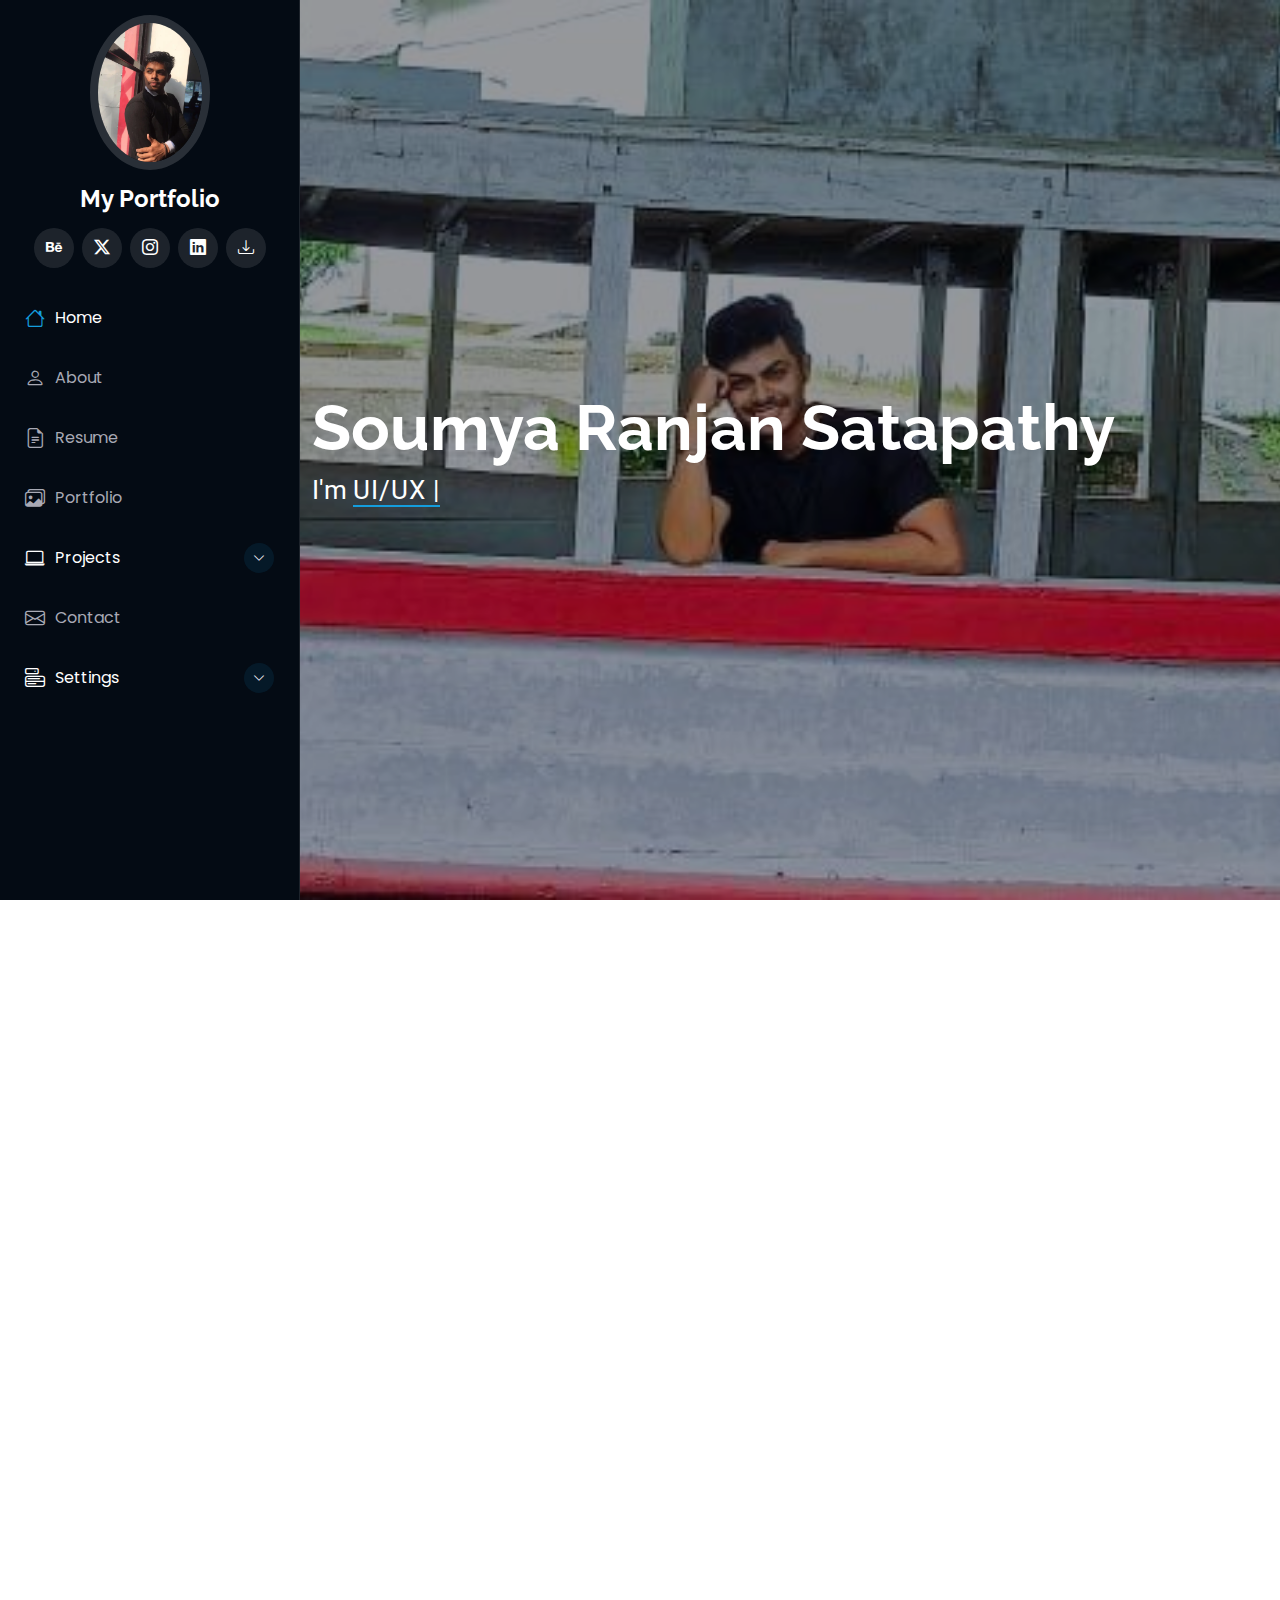
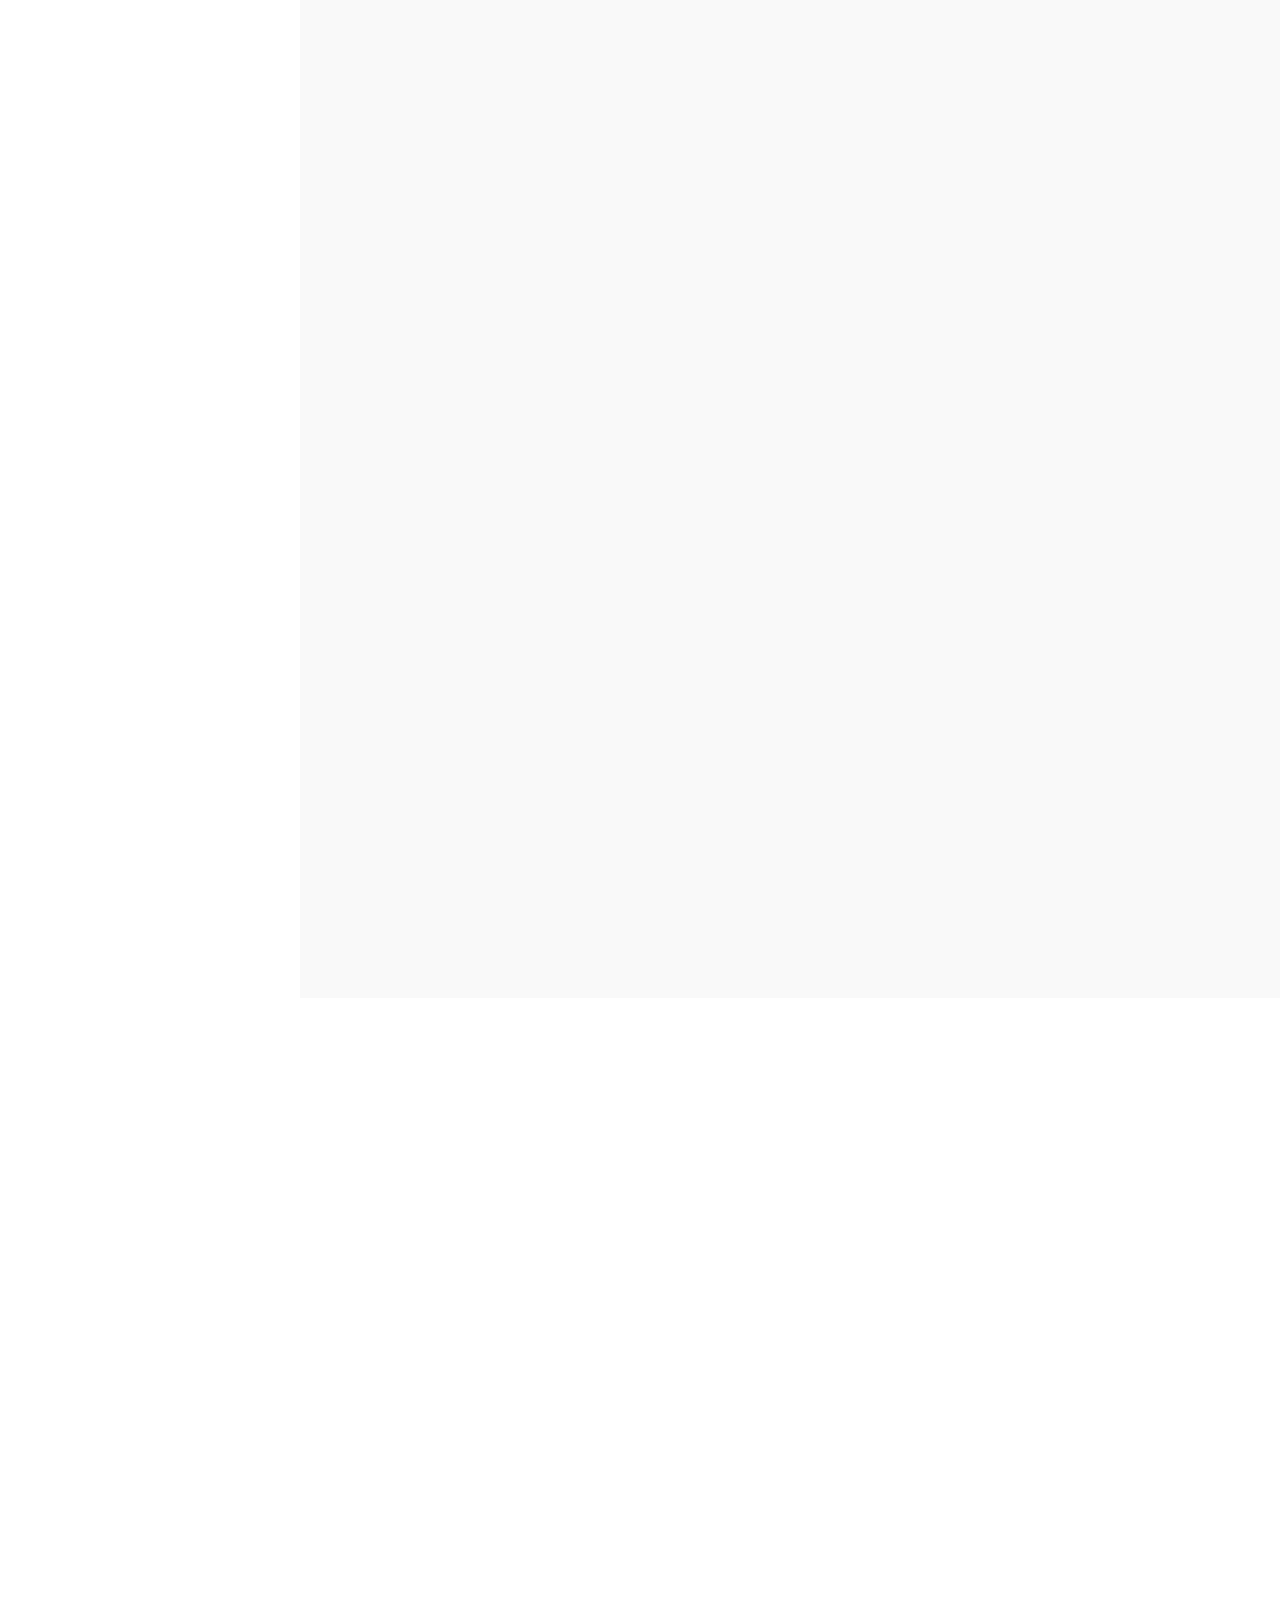
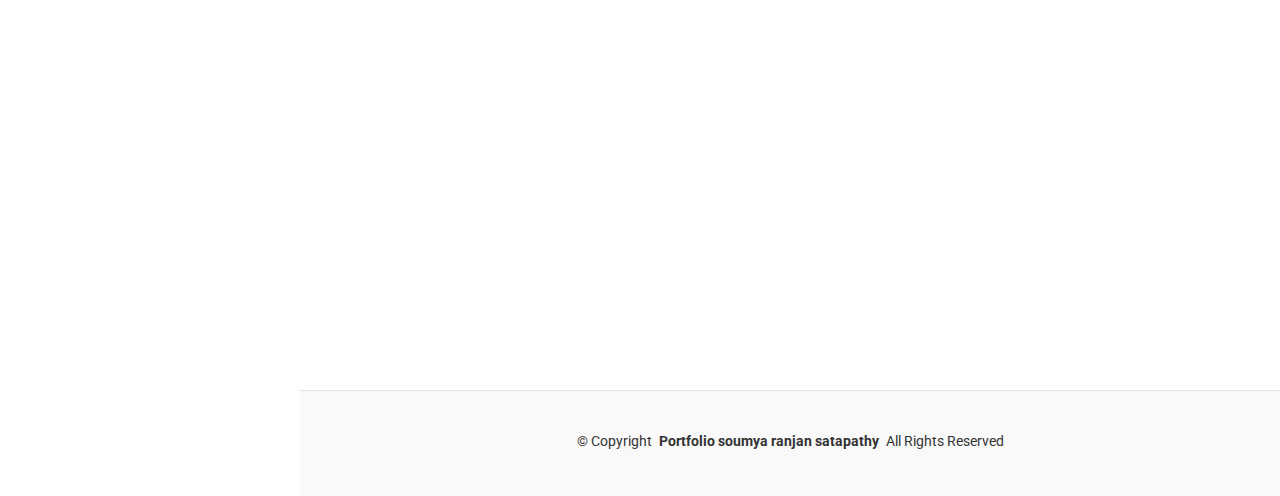
<file: index.html>
<!DOCTYPE html>
<html lang="en">

<head>
  <meta charset="utf-8">
  <meta content="width=device-width, initial-scale=1.0" name="viewport">
  <title>Soumya Ranjan Satapathy Portfolio</title>
  <meta content="" name="description">
  <meta content="" name="keywords">

  <!-- Favicons -->
  <link href="assets/img/my profile sec.jpg" rel="icon">
  <link href="assets/img/my profile sec.jpg" rel="apple-touch-icon">

  <!-- Fonts -->
  <link href="https://fonts.googleapis.com" rel="preconnect">
  <link href="https://fonts.gstatic.com" rel="preconnect" crossorigin>
  <link
    href="https://fonts.googleapis.com/css2?family=Roboto:ital,wght@0,100;0,300;0,400;0,500;0,700;0,900;1,100;1,300;1,400;1,500;1,700;1,900&family=Poppins:ital,wght@0,100;0,200;0,300;0,400;0,500;0,600;0,700;0,800;0,900;1,100;1,200;1,300;1,400;1,500;1,600;1,700;1,800;1,900&family=Raleway:ital,wght@0,100;0,200;0,300;0,400;0,500;0,600;0,700;0,800;0,900;1,100;1,200;1,300;1,400;1,500;1,600;1,700;1,800;1,900&display=swap"
    rel="stylesheet">

  <!-- Vendor CSS Files -->
  <link href="assets/vendor/bootstrap/css/bootstrap.min.css" rel="stylesheet">
  <link href="assets/vendor/bootstrap-icons/bootstrap-icons.css" rel="stylesheet">
  <link href="assets/vendor/aos/aos.css" rel="stylesheet">
  <link href="assets/vendor/glightbox/css/glightbox.min.css" rel="stylesheet">
  <link href="assets/vendor/swiper/swiper-bundle.min.css" rel="stylesheet">

  <!-- Main CSS File -->
  <link href="assets/css/main.css" rel="stylesheet">

  <!-- =======================================================
  * Template Name: iPortfolio
  * Template URL: https://bootstrapmade.com/iportfolio-bootstrap-portfolio-websites-template/
  * Updated: Jun 29 2024 with Bootstrap v5.3.3
  * Author: BootstrapMade.com
  * License: https://bootstrapmade.com/license/
  ======================================================== -->
</head>

<body class="index-page">

  <header id="header" class="header dark-background d-flex flex-column">
    <i class="header-toggle d-xl-none bi bi-list"></i>

    <div class="profile-img">
      <img src="assets/img/my profile sec.jpg" alt="" class="img-fluid rounded-circle">
    </div>

    <a href="index.html" class="logo d-flex align-items-center justify-content-center">
      <!-- Uncomment the line below if you also wish to use an image logo -->
      <!-- <img src="assets/img/logo.png" alt=""> -->
      <h1 class="sitename">My Portfolio</h1>
    </a>

    <div class="social-links text-center">
      <a href="behance.net/SoumyaRanjan2003" class="icon behance"><i class="bi bi-behance"></i></a>
      <a href="" class="icon twitter"><i class="bi bi-twitter-x"></i></a>
      <a href="" class="icon instagram"><i class="bi bi-instagram"></i></a>
      <a href="" class="icon linkedin"><i class="bi bi-linkedin"></i></a>
      <a href="" class="icon download"><i class="bi bi-download"></i></a>
    </div>

    <nav id="navmenu" class="navmenu">
      <ul>
        <li><a href="#hero" class="active"><i class="bi bi-house navicon"></i>Home</a></li>
        <li><a href="#about"><i class="bi bi-person navicon"></i> About</a></li>
        <li><a href="#resume"><i class="bi bi-file-earmark-text navicon"></i> Resume</a></li>
        <li><a href="#portfolio"><i class="bi bi-images navicon"></i> Portfolio</a></li>
        <li class="dropdown">
          <a><i class="bi bi-laptop navicon"></i> <span>Projects</span> <i
              class="bi bi-chevron-down toggle-dropdown"></i></a>
          <ul>
            <li>
              <a href="uiux.html">UI/UX Design</a>
            </li>
            <li>
              <a href="product.html">Product</a>
            </li>
            <li>
              <a href="graphics.html">Graphics</a>
            </li>
          </ul>
        </li>
        <li><a href="#contact"><i class="bi bi-envelope navicon"></i> Contact</a></li>

        <!-- <li><a href="#services"><i class="bi bi-hdd-stack navicon"></i> Services</a></li> -->
        <li class="dropdown">
          <a><i class="bi bi-menu-button navicon"></i> <span>Settings</span> <i
              class="bi bi-chevron-down toggle-dropdown"></i></a>
          <ul>
            <li class="dropdown">
              <a><span>Appearance</span> <i class="bi bi-chevron-down toggle-dropdown"></i></a>
              <ul>
                <li>
                  <input type="radio" id="light-theme-radio" name="theme" value="light">
                  <label for="light-theme-radio">Light Theme</label>
                </li>
                <li>
                  <input type="radio" id="dark-theme-radio" name="theme" value="dark">
                  <label for="dark-theme-radio">Dark Theme</label>
                </li>
              </ul>
            </li>
          </ul>
        </li>
      </ul>
    </nav>

  </header>

  <main class="main">

    <!-- Hero Section -->
    <section id="hero" class="hero section dark-background">

      <img src="assets/img/hero img.jpg" alt="" data-aos="fade-in" class="">

      <div class="container" data-aos="fade-up" data-aos-delay="100">
        <h2>Soumya Ranjan Satapathy</h2>
        <p>I'm <span class="typed"
            data-typed-items="UI/UX Designer,Front-End Developer,Product Designer,Graphic Designer">UI/UX
            Designer</span><span class="typed-cursor typed-cursor--blink" aria-hidden="true"></span><span
            class="typed-cursor typed-cursor--blink" aria-hidden="true"></span></p>
      </div>

    </section><!-- /Hero Section -->

    <!-- About Section -->
    <section id="about" class="about section">

      <!-- Section Title -->
      <div class="container section-title" data-aos="fade-up">
        <h2>About</h2>
        <p>
          Creative UI/UX designer and front-end developer with a passion for crafting intuitive and engaging user
          experiences. I specialize in transforming ideas into visually appealing designs while ensuring functionality
          and accessibility. Committed to continuous learning, I strive to stay ahead of design trends and technology,
          delivering impactful solutions that delight users and clients alike.</p>
      </div><!-- End Section Title -->

      <div class="container" data-aos="fade-up" data-aos-delay="100">

        <div class="row gy-4 justify-content-center">
          <div class="col-lg-4">
            <img src="assets/img/pupun.jpg" class="img-fluid" alt="">
          </div>
          <div class="col-lg-8 content">
            <h2>UI/UX Designer &amp; Front-End Developer.</h2>
            <p class="fst-italic py-3">
              Hi! I'm a passionate UI/UX designer dedicated to crafting innovative and engaging designs. My goal is to
              transform ideas into captivating user experiences that not only look stunning but also function
              seamlessly. Let's create something extraordinary together!
            </p>
            <div class="row">
              <div class="col-lg-6">
                <ul>
                  <li><i class="bi bi-chevron-right"></i> <strong>Birthday:</strong> <span>25th Dec 2003</span></li>
                  <li><i class="bi bi-chevron-right"></i> <strong>linkedin:</strong> <span><a
                        href="https://www.linkedin.com/feed/">click here</a></span></li>
                  <li><i class="bi bi-chevron-right"></i> <strong>Phone:</strong> <span>+91 8144772854</span></li>
                  <li><i class="bi bi-chevron-right"></i> <strong>City:</strong> <span>Cuttack, India</span></li>
                </ul>
              </div>
              <div class="col-lg-6">
                <ul>
                  <li><i class="bi bi-chevron-right"></i> <strong>Age:</strong> <span>20</span></li>
                  <li><i class="bi bi-chevron-right"></i> <strong>Degree:</strong> <span>B.tech in Computer
                      Science</span></li>
                  <li><i class="bi bi-chevron-right"></i> <strong>Email:</strong> <span>sranjan8144@gmail.com</span>
                  </li>
                  <li><i class="bi bi-chevron-right"></i> <strong>Freelance:</strong> <span>Available</span></li>
                </ul>
              </div>
            </div>

          </div>
        </div>

      </div>

    </section><!-- /About Section -->

    

    <!-- Skills Section -->
    <section id="skills" class="skills section light-background">

      <!-- Section Title -->
      <div class="container section-title" data-aos="fade-up">
        <h2>Skills</h2>
        <p>Skills are the foundation of success; they turn vision into reality.</p>
      </div><!-- End Section Title -->

      <div class="container-img" data-aos="fade-up" data-aos-delay="100">
        <div class="skills-img skills-hover1">
          <img src="assets/img/skills/pngwing.com.png" alt="">
        </div>
        <div class="skills-img skills-hover2">
          <img src="assets/img/skills/pngwing.com (1).png" alt="">
        </div>
        <div class="skills-img skills-hover3">
          <img src="assets/img/skills/pngwing.com (2).png" alt="">
        </div>
        <div class="skills-img skills-hover4">
          <img src="assets/img/skills/pngwing.com (5).png" alt="">
        </div>
        <div class="skills-img skills-hover5">
          <img src="assets/img/skills/pngwing.com (6).png" alt="">
        </div>
        <div class="skills-img skills-hover6">
          <img src="assets/img/skills/pngwing.com (8).png" alt="">
        </div>
        <div class="skills-img img-html  skills-hover7">
          <img class="img-html" src="assets/img/skills/pngwing.com (9).png" alt="">
        </div>
        <div class="skills-img img-css  skills-hover8">
          <img class="img-css" src="assets/img/skills/pngwing.com (10).png" alt="">
        </div>
        <div class="skills-img  skills-hover9">
          <img class="img-js" src="assets/img/skills/pngwing.com (11).png" alt="">
        </div>

      </div>

    </section><!-- /Skills Section -->

    <!-- Resume Section -->
    <section id="resume" class="resume section">

      <!-- Section Title -->
      <div class="container section-title" data-aos="fade-up">
        <h2>Resume</h2>
        <!-- <p>Magnam dolores commodi suscipit. Necessitatibus eius consequatur ex aliquid fuga eum quidem. Sit sint consectetur velit. Quisquam quos quisquam cupiditate. Et nemo qui impedit suscipit alias ea. Quia fugiat sit in iste officiis commodi quidem hic quas.</p> -->
      </div><!-- End Section Title -->

      <div class="container">

        <div class="row">

          <div class="col-lg-6" data-aos="fade-up" data-aos-delay="100">
            <h3 class="resume-title">Summary</h3>

            <div class="resume-item pb-0">
              <h4>Soumya Ranjan Satapathy</h4>
              <p><em>Innovative and deadline-driven UI/UX Designer with 2+ years of experience designing and developing
                  user-centered designs for apps and websites from initial concept to final, polished deliverable.</em>
              </p>
              <ul>
                <li>Tangi,Cuttack,India</li>
                <li>(+91) 8144772854</li>
                <li>sranjan8144@gmail.com</li>
              </ul>
            </div><!-- Edn Resume Item -->

            <h3 class="resume-title">Education</h3>
            <div class="resume-item">
              <h4>B.tech Degree in Computer Science &amp; Engineering</h4>
              <h5>2021 - 2025</h5>
              <p><em>DRIEMS University, Tangi, Cuttack</em></p>
              <p>During graduation got the Experience of knowledge, skills and teamwork . </p>
            </div><!-- Edn Resume Item -->

            <div class="resume-item">
              <h4>Diploma in Textile technology &amp; fabric Design</h4>
              <h5>2019 - 2022</h5>
              <p><em>Institute of Textile Technology, Choudwar, Cuttack</em></p>
              <p>This is when the designing journey began with fabrics, colors, customer centric designs,customer
                experience etc.. </p>
            </div>
            <!-- Edn Resume Item -->

          </div>

          <div class="col-lg-6" data-aos="fade-up" data-aos-delay="200">
            <h3 class="resume-title">Professional Experience</h3>
            <div class="resume-item">
              <h4>UI/UX Design Intern</h4>
              <h5>0000 - Present</h5>
              <p><em>Company name, Address, City </em></p>
              <ul>
                <li>Lead in the design, development, and implementation of the graphic, layout, and production
                  communication materials</li>
                <li>Delegate tasks to the 7 members of the design team and provide counsel on all aspects of the
                  project. </li>
                <li>Supervise the assessment of all graphic materials in order to ensure quality and accuracy of the
                  design</li>
                <li>Oversee the efficient use of production project budgets ranging from $2,000 - $25,000</li>
              </ul>
            </div><!-- Edn Resume Item -->

            <div class="resume-item">
              <h4>UX Research Intern</h4>
              <h5>0000 - 0000</h5>
              <p><em>Company name, Address, City</em></p>
              <ul>
                <li>Developed numerous marketing programs (logos, brochures,infographics, presentations, and
                  advertisements).</li>
                <li>Managed up to 5 projects or tasks at a given time while under pressure</li>
                <li>Recommended and consulted with clients on the most appropriate graphic design</li>
                <li>Created 4+ design presentations and proposals a month for clients and account managers</li>
              </ul>
            </div><!-- Edn Resume Item -->

          </div>

        </div>

      </div>

    </section><!-- /Resume Section -->

    <!-- Portfolio Section -->
    <section id="portfolio" class="portfolio section light-background">

      <!-- Section Title -->
      <div class="container section-title" data-aos="fade-up">
        <h2>Portfolio</h2>
        <p>
          "Embracing challenges as opportunities, I blend creativity with analytical thinking to design solutions that
          are both innovative and impactful." .</p>
      </div><!-- End Section Title -->

      <div class="container">

        <div class="isotope-layout" data-default-filter="*" data-layout="masonry" data-sort="original-order">

          <ul class="portfolio-filters isotope-filters" data-aos="fade-up" data-aos-delay="100">
            <li data-filter="*" class="filter-active">All</li>
            <li data-filter=".filter-app">UI/UX</li>
            <li data-filter=".filter-product">Product</li>
            <li data-filter=".filter-branding">Graphics</li>
            <!-- <li data-filter=".filter-books">Books</li> -->
          </ul><!-- End Portfolio Filters -->

          <div class="row gy-4 isotope-container" data-aos="fade-up" data-aos-delay="200">

            <div class="col-lg-4 col-md-6 portfolio-item isotope-item filter-app">
              <div class="portfolio-content h-100">
                <img src="assets/img/portfolio/app-1.jpg" class="img-fluid" alt="">
                <div class="portfolio-info">
                  <h4>App 1</h4>
                  <p>Lorem ipsum, dolor sit amet consectetur</p>
                  <a href="assets/img/portfolio/app-1.jpg" title="App 1" data-gallery="portfolio-gallery-app"
                    class="glightbox preview-link"><i class="bi bi-zoom-in"></i></a>
                  <a href="uiux.html" title="More Details" class="details-link"><i class="bi bi-link-45deg"></i></a>
                </div>
              </div>
            </div><!-- End Portfolio Item -->

            <div class="col-lg-4 col-md-6 portfolio-item isotope-item filter-product">
              <div class="portfolio-content h-100">
                <img src="assets/img/portfolio/product-1.jpg" class="img-fluid" alt="">
                <div class="portfolio-info">
                  <h4>Product 1</h4>
                  <p>Lorem ipsum, dolor sit amet consectetur</p>
                  <a href="assets/img/portfolio/product-1.jpg" title="Product 1"
                    data-gallery="portfolio-gallery-product" class="glightbox preview-link"><i
                      class="bi bi-zoom-in"></i></a>
                  <a href="uiux.html" title="More Details" class="details-link"><i class="bi bi-link-45deg"></i></a>
                </div>
              </div>
            </div><!-- End Portfolio Item -->

            <div class="col-lg-4 col-md-6 portfolio-item isotope-item filter-branding">
              <div class="portfolio-content h-100">
                <img src="assets/img/portfolio/branding-1.jpg" class="img-fluid" alt="">
                <div class="portfolio-info">
                  <h4>Branding 1</h4>
                  <p>Lorem ipsum, dolor sit amet consectetur</p>
                  <a href="assets/img/portfolio/branding-1.jpg" title="Branding 1"
                    data-gallery="portfolio-gallery-branding" class="glightbox preview-link"><i
                      class="bi bi-zoom-in"></i></a>
                  <a href="uiux.html" title="More Details" class="details-link"><i class="bi bi-link-45deg"></i></a>
                </div>
              </div>
            </div><!-- End Portfolio Item -->

            <div class="col-lg-4 col-md-6 portfolio-item isotope-item filter-books">
              <div class="portfolio-content h-100">
                <img src="assets/img/portfolio/books-1.jpg" class="img-fluid" alt="">
                <div class="portfolio-info">
                  <h4>App 2</h4>
                  <p>Lorem ipsum, dolor sit amet consectetur</p>
                  <a href="assets/img/portfolio/books-1.jpg" title="App 2" data-gallery="portfolio-gallery-book"
                    class="glightbox preview-link"><i class="bi bi-zoom-in"></i></a>
                  <a href="product.html" title="More Details" class="details-link"><i class="bi bi-link-45deg"></i></a>
                </div>
              </div>
            </div><!-- End Portfolio Item -->

            <div class="col-lg-4 col-md-6 portfolio-item isotope-item filter-app">
              <div class="portfolio-content h-100">
                <img src="assets/img/portfolio/app-2.jpg" class="img-fluid" alt="">
                <div class="portfolio-info">
                  <h4>Product 2</h4>
                  <p>Lorem ipsum, dolor sit amet consectetur</p>
                  <a href="assets/img/portfolio/app-2.jpg" title="Product 2" data-gallery="portfolio-gallery-app"
                    class="glightbox preview-link"><i class="bi bi-zoom-in"></i></a>
                  <a href="product.html" title="More Details" class="details-link"><i class="bi bi-link-45deg"></i></a>
                </div>
              </div>
            </div><!-- End Portfolio Item -->

            <div class="col-lg-4 col-md-6 portfolio-item isotope-item filter-product">
              <div class="portfolio-content h-100">
                <img src="assets/img/portfolio/product-2.jpg" class="img-fluid" alt="">
                <div class="portfolio-info">
                  <h4>Branding 2</h4>
                  <p>Lorem ipsum, dolor sit amet consectetur</p>
                  <a href="assets/img/portfolio/product-2.jpg" title="Branding 2"
                    data-gallery="portfolio-gallery-product" class="glightbox preview-link"><i
                      class="bi bi-zoom-in"></i></a>
                  <a href="product.html" title="More Details" class="details-link"><i class="bi bi-link-45deg"></i></a>
                </div>
              </div>
            </div><!-- End Portfolio Item -->

            <div class="col-lg-4 col-md-6 portfolio-item isotope-item filter-branding">
              <div class="portfolio-content h-100">
                <img src="assets/img/portfolio/branding-2.jpg" class="img-fluid" alt="">
                <div class="portfolio-info">
                  <h4>App 3</h4>
                  <p>Lorem ipsum, dolor sit amet consectetur</p>
                  <a href="assets/img/portfolio/branding-2.jpg" title="App 3" data-gallery="portfolio-gallery-branding"
                    class="glightbox preview-link"><i class="bi bi-zoom-in"></i></a>
                  <a href="graphics.html" title="More Details" class="details-link"><i class="bi bi-link-45deg"></i></a>
                </div>
              </div>
            </div><!-- End Portfolio Item -->

            <div class="col-lg-4 col-md-6 portfolio-item isotope-item filter-books">
              <div class="portfolio-content h-100">
                <img src="assets/img/portfolio/books-2.jpg" class="img-fluid" alt="">
                <div class="portfolio-info">
                  <h4>Product 3</h4>
                  <p>Lorem ipsum, dolor sit amet consectetur</p>
                  <a href="assets/img/portfolio/books-2.jpg" title="Product 3" data-gallery="portfolio-gallery-book"
                    class="glightbox preview-link"><i class="bi bi-zoom-in"></i></a>
                  <a href="graphics.html" title="More Details" class="details-link"><i class="bi bi-link-45deg"></i></a>
                </div>
              </div>
            </div><!-- End Portfolio Item -->

            <div class="col-lg-4 col-md-6 portfolio-item isotope-item filter-app">
              <div class="portfolio-content h-100">
                <img src="assets/img/portfolio/app-3.jpg" class="img-fluid" alt="">
                <div class="portfolio-info">
                  <h4>Branding 3</h4>
                  <p>Lorem ipsum, dolor sit amet consectetur</p>
                  <a href="assets/img/portfolio/app-3.jpg" title="App 3" data-gallery="portfolio-gallery-app"
                    class="glightbox preview-link"><i class="bi bi-zoom-in"></i></a>
                  <a href="graphics.html" title="More Details" class="details-link"><i class="bi bi-link-45deg"></i></a>
                </div>
              </div>
            </div><!-- End Portfolio Item -->

          </div><!-- End Portfolio Container -->

        </div>

      </div>

    </section><!-- /Portfolio Section -->

    

    <!-- Contact Section -->
    <section id="contact" class="contact section">

      <!-- Section Title -->
      <div class="container section-title" data-aos="fade-up">
        <h2>Contact</h2>
        <p>Necessary Contact Information </p>
      </div><!-- End Section Title -->

      <div class="container" data-aos="fade-up" data-aos-delay="100">

        <div class="row gy-4">

          <div class="col-lg-5">

            <div class="info-wrap">
              <div class="info-item d-flex" data-aos="fade-up" data-aos-delay="200">
                <i class="bi bi-geo-alt flex-shrink-0"></i>
                <div>
                  <h3>Address</h3>
                  <p>Tangi,Cuttack City, Odisha 754022</p>
                </div>
              </div><!-- End Info Item -->

              <div class="info-item d-flex" data-aos="fade-up" data-aos-delay="300">
                <i class="bi bi-telephone flex-shrink-0"></i>
                <div>
                  <h3>Call Me</h3>
                  <p>+91 8144772854</p>
                </div>
              </div><!-- End Info Item -->

              <div class="info-item d-flex" data-aos="fade-up" data-aos-delay="400">
                <i class="bi bi-envelope flex-shrink-0"></i>
                <div>
                  <h3>Email Me</h3>
                  <p>sranjan8144@gmail.com</p>
                </div>
              </div><!-- End Info Item -->

              <iframe
                src="https://www.google.com/maps/embed?pb=!1m18!1m12!1m3!1d1867.7864987258858!2d85.99572200881474!3d20.56464487044377!2m3!1f0!2f0!3f0!3m2!1i1024!2i768!4f13.1!3m3!1m2!1s0x3a196d04cb64c051%3A0xe2f724b4cad0ad72!2sMadan%20Mohan%20sahi!5e0!3m2!1sen!2sin!4v1724734552781!5m2!1sen!2sin"
                width="380" height="380" style="border:0;" allowfullscreen="" loading="lazy"
                referrerpolicy="no-referrer-when-downgrade"></iframe>
            </div>
          </div>

          <div class="col-lg-7">
            <form action="https://api.web3forms.com/submit" method="post" class="php-email-form" data-aos="fade-up"
              data-aos-delay="200">
              <input type="hidden" name="access_key" value="81514b6c-66e4-4ba2-bba8-6b50bf554bf6">
              <div class="row gy-4">
                <div class="col-md-6">
                  <label for="name-field" class="pb-2">Your Name</label>
                  <input type="text" name="name" id="name-field" class="form-control" required=""
                    placeholder="Enter your name">
                </div>
                <div class="col-md-6">
                  <label for="email-field" class="pb-2">Your Email</label>
                  <input type="email" class="form-control" name="email" id="email-field" required=""
                    placeholder="Enter your email">
                </div>
                <div class="col-md-12">
                  <label for="subject-field" class="pb-2">Subject</label>
                  <input type="text" class="form-control" name="subject" id="subject-field" required=""
                    placeholder="Enter the subject">
                </div>
                <div class="col-md-12">
                  <label for="message-field" class="pb-2">Message</label>
                  <textarea class="form-control" name="message" rows="5" id="message-field" required=""></textarea>
                </div>
                <div class="captcha-container">
                  <div class="h-captcha" data-captcha="true"></div>
                </div>
                <div class="col-md-12 text-center">
                  <button type="submit">Send Message</button>
                </div>
              </div>
            </form>

          </div><!-- End Contact Form -->

        </div>

      </div>

    </section><!-- /Contact Section -->

  </main>

  <footer id="footer" class="footer position-relative light-background">

    <div class="container">
      <div class="copyright text-center ">
        <p>© <span>Copyright</span> <strong class="px-1 sitename">Portfolio soumya ranjan satapathy</strong> <span>All
            Rights Reserved</span></p>
      </div>
      <div class="credits">
      </div>
    </div>

  </footer>

  <!-- Scroll Top -->
  <a href="#" id="scroll-top" class="scroll-top d-flex align-items-center justify-content-center"><i
      class="bi bi-arrow-up-short"></i></a>

  <!-- Preloader -->
  <div id="preloader"></div>

  <!-- Vendor JS Files -->
  <script src="assets/vendor/bootstrap/js/bootstrap.bundle.min.js"></script>
  <script src="assets/vendor/php-email-form/validate.js"></script>
  <script src="assets/vendor/aos/aos.js"></script>
  <script src="assets/vendor/typed.js/typed.umd.js"></script>
  <script src="assets/vendor/purecounter/purecounter_vanilla.js"></script>
  <script src="assets/vendor/waypoints/noframework.waypoints.js"></script>
  <script src="assets/vendor/glightbox/js/glightbox.min.js"></script>
  <script src="assets/vendor/imagesloaded/imagesloaded.pkgd.min.js"></script>
  <script src="assets/vendor/isotope-layout/isotope.pkgd.min.js"></script>
  <script src="assets/vendor/swiper/swiper-bundle.min.js"></script>

  <!-- Main JS File -->
  <script src="assets/js/main.js"></script>

  <script src="https://web3forms.com/client/script.js" async defer></script>

  <script src="https://cdn.botpress.cloud/webchat/v2.1/inject.js"></script>
  <script src="https://mediafiles.botpress.cloud/86c7ec9f-2c30-42d2-aede-dafb3473caf6/webchat/v2.1/config.js"></script>


</body>

</html>
</file>
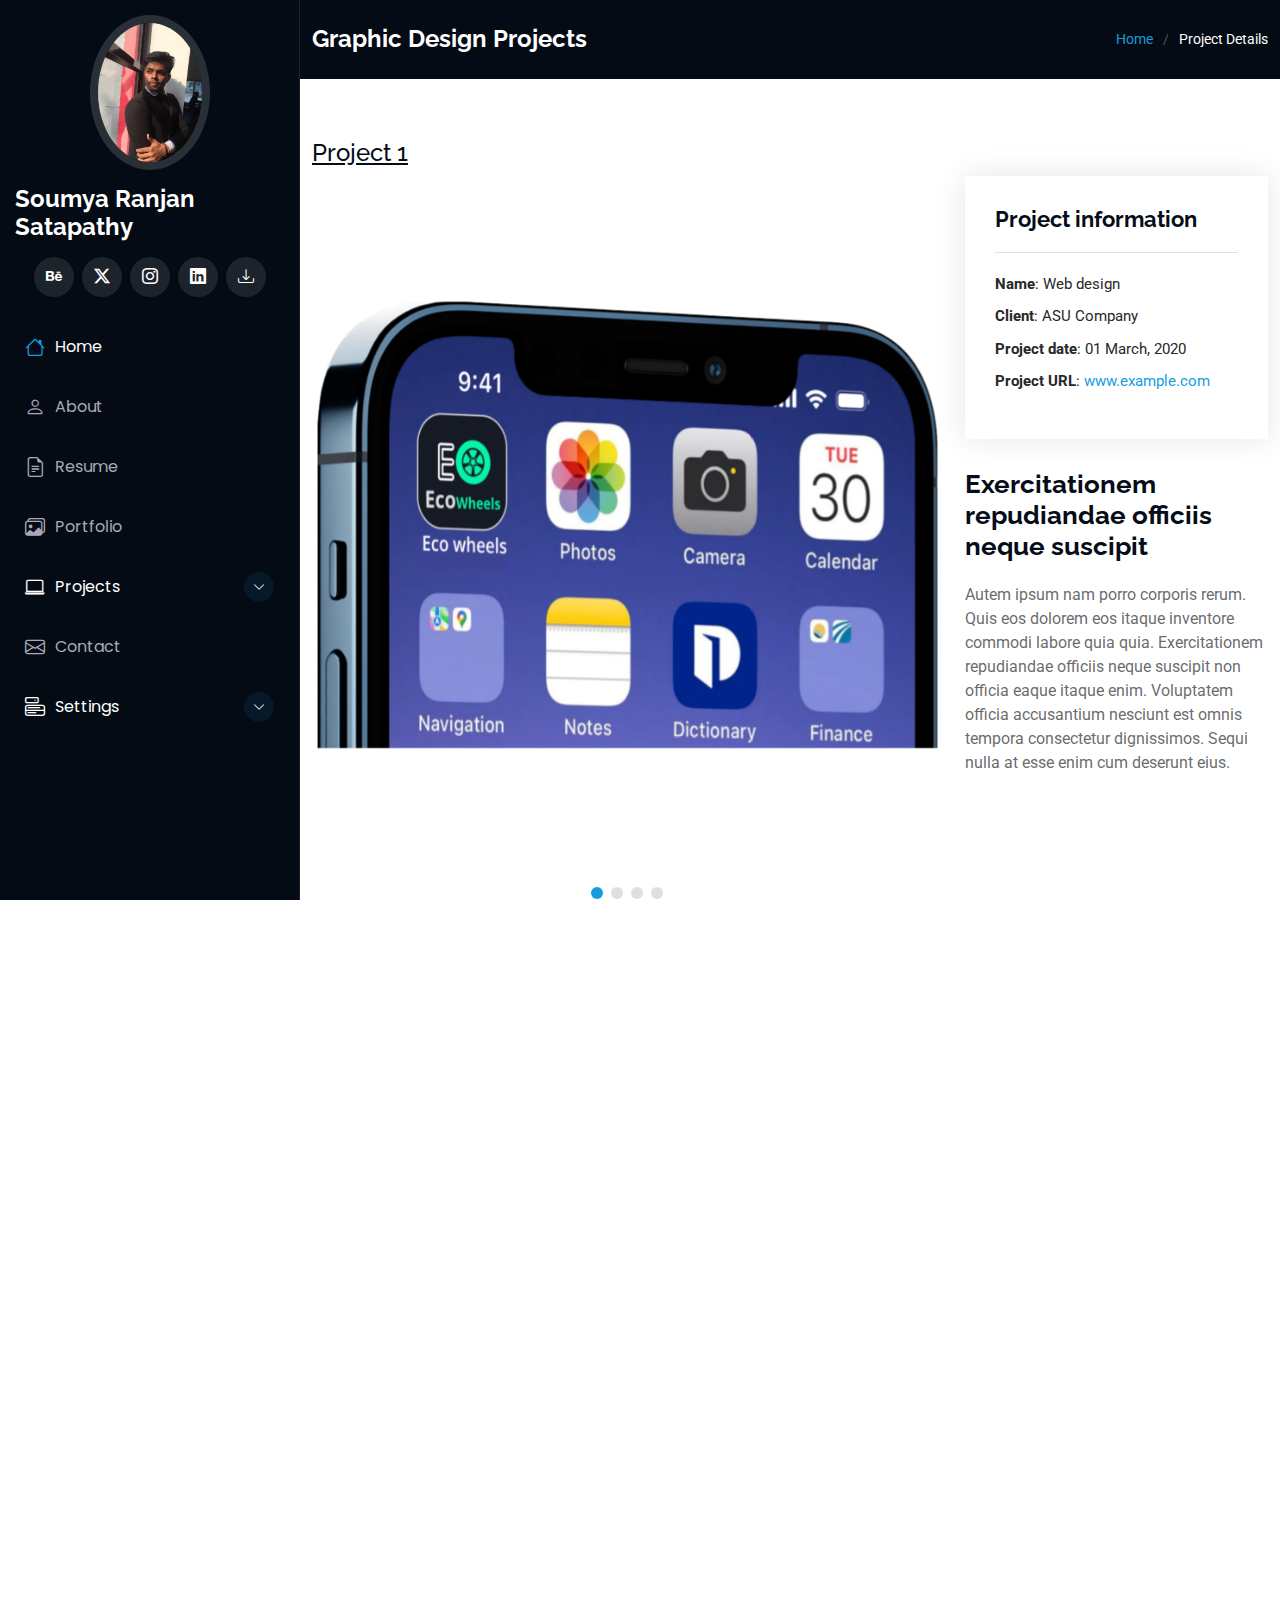
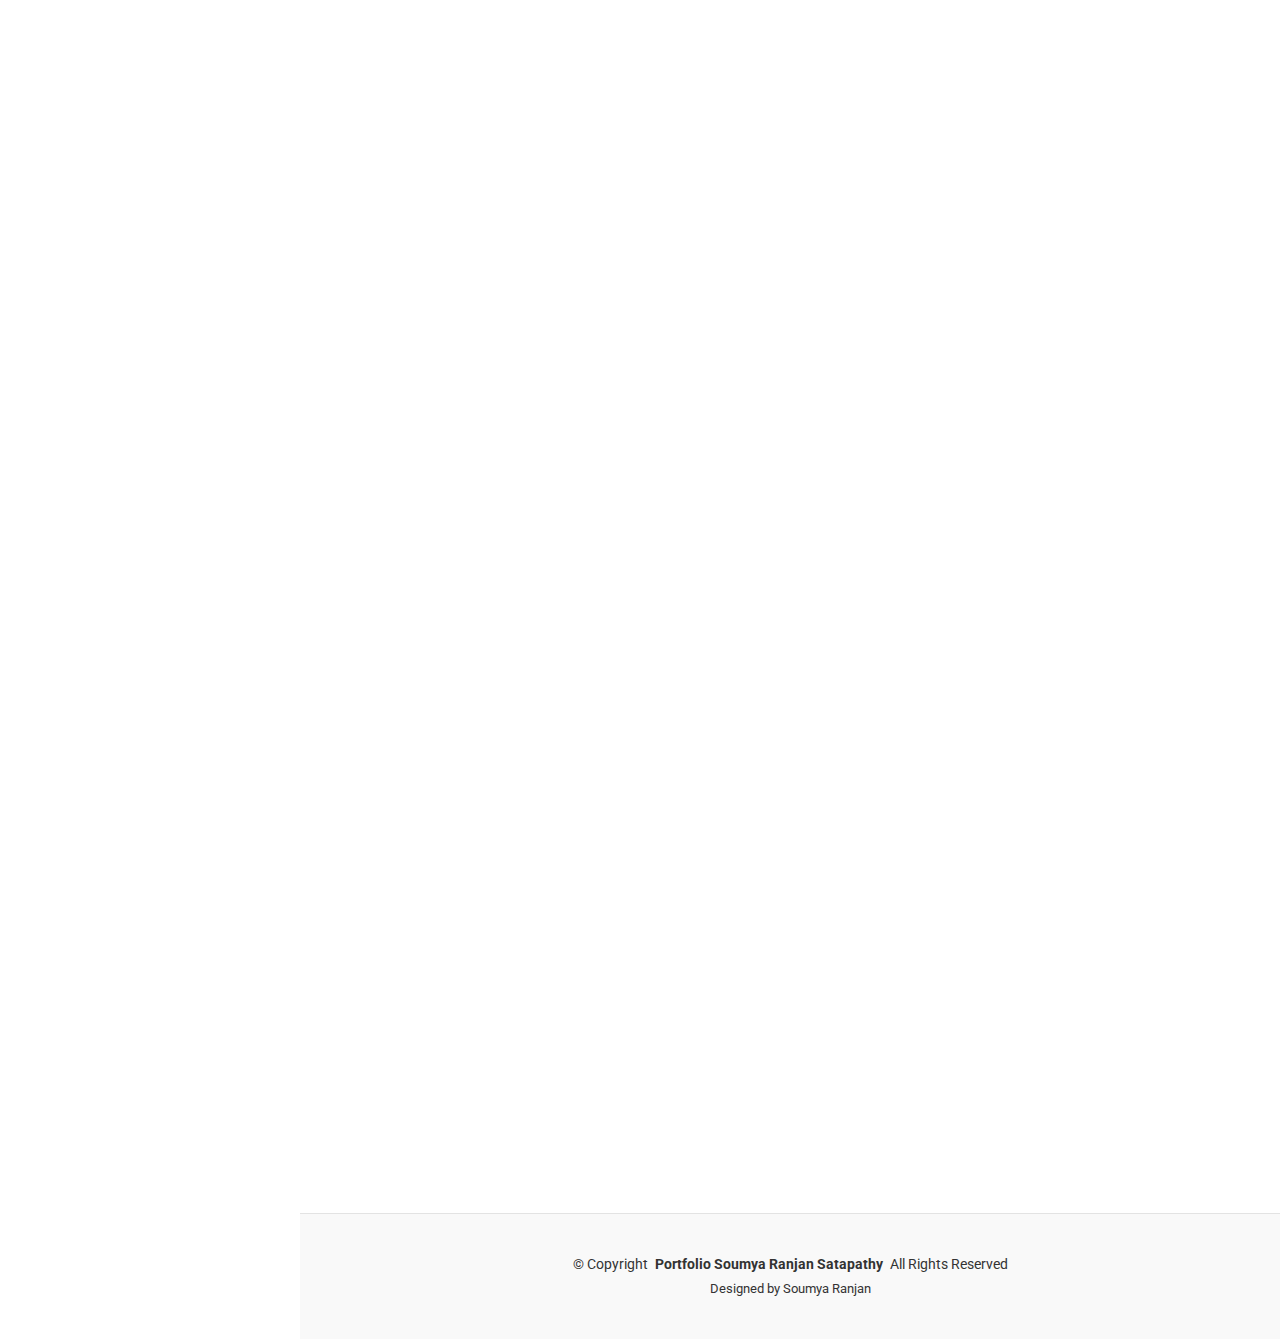
<file: graphics.html>
<!DOCTYPE html>
<html lang="en">

<head>
  <meta charset="utf-8">
  <meta content="width=device-width, initial-scale=1.0" name="viewport">
  <title>Portfolio Details - Soumya Ranjan Satapathy</title>
  <meta content="" name="description">
  <meta content="" name="keywords">

  <!-- Favicons -->
  <link href="assets/img/favicon.png" rel="icon">
  <link href="assets/img/apple-touch-icon.png" rel="apple-touch-icon">

  <!-- Fonts -->
  <link href="https://fonts.googleapis.com" rel="preconnect">
  <link href="https://fonts.gstatic.com" rel="preconnect" crossorigin>
  <link
    href="https://fonts.googleapis.com/css2?family=Roboto:ital,wght@0,100;0,300;0,400;0,500;0,700;0,900;1,100;1,300;1,400;1,500;1,700;1,900&family=Poppins:ital,wght@0,100;0,200;0,300;0,400;0,500;0,600;0,700;0,800;0,900;1,100;1,200;1,300;1,400;1,500;1,600;1,700;1,800;1,900&family=Raleway:ital,wght@0,100;0,200;0,300;0,400;0,500;0,600;0,700;0,800;0,900;1,100;1,200;1,300;1,400;1,500;1,600;1,700;1,800;1,900&display=swap"
    rel="stylesheet">

  <!-- Vendor CSS Files -->
  <link href="assets/vendor/bootstrap/css/bootstrap.min.css" rel="stylesheet">
  <link href="assets/vendor/bootstrap-icons/bootstrap-icons.css" rel="stylesheet">
  <link href="assets/vendor/aos/aos.css" rel="stylesheet">
  <link href="assets/vendor/glightbox/css/glightbox.min.css" rel="stylesheet">
  <link href="assets/vendor/swiper/swiper-bundle.min.css" rel="stylesheet">

  <!-- Main CSS File -->
  <link href="assets/css/main.css" rel="stylesheet">

  <!-- =======================================================
  * Template Name: iPortfolio
  * Template URL: https://bootstrapmade.com/iportfolio-bootstrap-portfolio-websites-template/
  * Updated: Jun 29 2024 with Bootstrap v5.3.3
  * Author: BootstrapMade.com
  * License: https://bootstrapmade.com/license/
  ======================================================== -->
</head>

<body class="portfolio-details-page">

  <header id="header" class="header dark-background d-flex flex-column">
    <i class="header-toggle d-xl-none bi bi-list"></i>

    <div class="profile-img">
      <img src="assets/img/my profile sec.jpg" alt="" class="img-fluid rounded-circle">
    </div>

    <a href="index.html" class="logo d-flex align-items-center justify-content-center">
      <!-- Uncomment the line below if you also wish to use an image logo -->
      <!-- <img src="assets/img/logo.png" alt=""> -->
      <h1 class="sitename">Soumya Ranjan Satapathy</h1>
    </a>

    <div class="social-links text-center">
      <a href="#" class="icon behance"><i class="bi bi-behance"></i></a>
      <a href="#" class="icon twitter"><i class="bi bi-twitter-x"></i></a>
      <a href="#" class="icon instagram"><i class="bi bi-instagram"></i></a>
      <a href="#" class="icon linkedin"><i class="bi bi-linkedin"></i></a>
      <a href="#" class="icon download"><i class="bi bi-download"></i></a>
    </div>

    <nav id="navmenu" class="navmenu">
      <ul>
        <li><a href="/" class="active"><i class="bi bi-house navicon"></i>Home</a></li>
        <li><a href="/#about"><i class="bi bi-person navicon"></i> About</a></li>
        <li><a href="/#resume"><i class="bi bi-file-earmark-text navicon"></i> Resume</a></li>
        <li><a href="/#portfolio"><i class="bi bi-images navicon"></i> Portfolio</a></li>
        <li class="dropdown">
          <a><i class="bi bi-laptop navicon"></i> <span>Projects</span> <i
              class="bi bi-chevron-down toggle-dropdown"></i></a>
          <ul>
            <li>
              <a href="uiux.html">UI/UX Design</a>
            </li>
            <li>
              <a href="product.html">Product</a>
            </li>
            <li>
              <a href="graphics.html">Graphics</a>
            </li>
          </ul>
        </li>
        <li><a href="#contact"><i class="bi bi-envelope navicon"></i> Contact</a></li>

        <!-- <li><a href="#services"><i class="bi bi-hdd-stack navicon"></i> Services</a></li> -->
        <li class="dropdown">
          <a><i class="bi bi-menu-button navicon"></i> <span>Settings</span> <i
              class="bi bi-chevron-down toggle-dropdown"></i></a>
          <ul>
            <li class="dropdown">
              <a><span>Appearance</span> <i class="bi bi-chevron-down toggle-dropdown"></i></a>
              <ul>
                <li>
                  <input type="radio" id="light-theme-radio" name="theme" value="light">
                  <label for="light-theme-radio">Light Theme</label>
                </li>
                <li>
                  <input type="radio" id="dark-theme-radio" name="theme" value="dark">
                  <label for="dark-theme-radio">Dark Theme</label>
                </li>
              </ul>
            </li>
          </ul>
        </li>
      </ul>
    </nav>

  </header>

  <main class="main">

    <!-- Page Title -->
    <div class="page-title dark-background">
      <div class="container d-lg-flex justify-content-between align-items-center">
        <h1 class="mb-2 mb-lg-0">Graphic Design Projects</h1>
        <nav class="breadcrumbs">
          <ol>
            <li><a href="index.html">Home</a></li>
            <li class="current">Project Details</li>
          </ol>
        </nav>
      </div>
    </div><!-- End Page Title -->

    <!-- Portfolio Details Section -->
    <section id="portfolio-details" class="portfolio-details section">

      <div class="container" data-aos="fade-up" data-aos-delay="100">
        <h2 class="sub-heading">Project 1</h2>
        <div class="row gy-4">

          <div class="col-lg-8">
            <div class="portfolio-details-slider swiper init-swiper">

              <script type="application/json" class="swiper-config">
                {
                  "loop": true,
                  "speed": 600,
                  "autoplay": {
                    "delay": 5000
                  },
                  "slidesPerView": "auto",
                  "pagination": {
                    "el": ".swiper-pagination",
                    "type": "bullets",
                    "clickable": true
                  }
                }
              </script>

              <div class="swiper-wrapper align-items-center">

                <div class="swiper-slide">
                  <img src="app icon mockup edited.png" alt="">
                </div>

                <div class="swiper-slide">
                  <img src="Login page.png" alt="">
                </div>

                <div class="swiper-slide">
                  <img src="my account.png" alt="">
                </div>

                <div class="swiper-slide">
                  <img src="assets/img/portfolio/books-1.jpg" alt="">
                </div>

              </div>
              <div class="swiper-pagination"></div>
            </div>
          </div>

          <div class="col-lg-4">
            <div class="portfolio-info" data-aos="fade-up" data-aos-delay="200">
              <h3>Project information</h3>
              <ul>
                <li><strong>Name</strong>: Web design</li>
                <li><strong>Client</strong>: ASU Company</li>
                <li><strong>Project date</strong>: 01 March, 2020</li>
                <li><strong>Project URL</strong>: <a href="#">www.example.com</a></li>
              </ul>
            </div>
            <div class="portfolio-description" data-aos="fade-up" data-aos-delay="300">
              <h2>Exercitationem repudiandae officiis neque suscipit</h2>
              <p>
                Autem ipsum nam porro corporis rerum. Quis eos dolorem eos itaque inventore commodi labore quia quia.
                Exercitationem repudiandae officiis neque suscipit non officia eaque itaque enim. Voluptatem officia
                accusantium nesciunt est omnis tempora consectetur dignissimos. Sequi nulla at esse enim cum deserunt
                eius.
              </p>
            </div>
          </div>

        </div>

      </div>

    </section><!-- /Portfolio Details Section -->
    <section id="portfolio-details" class="portfolio-details section">

      <div class="container" data-aos="fade-up" data-aos-delay="100">

        <div class="row gy-4">
          <h2 class="sub-heading">Project 2</h2>


          <div class="col-lg-8">
            <div class="portfolio-details-slider swiper init-swiper">

              <script type="application/json" class="swiper-config">
                {
                  "loop": true,
                  "speed": 600,
                  "autoplay": {
                    "delay": 5000
                  },
                  "slidesPerView": "auto",
                  "pagination": {
                    "el": ".swiper-pagination",
                    "type": "bullets",
                    "clickable": true
                  }
                }
              </script>

              <div class="swiper-wrapper align-items-center">

                <div class="swiper-slide">
                  <img src="app icon mockup edited.png" alt="">
                </div>

                <div class="swiper-slide">
                  <img src="Login page.png" alt="">
                </div>

                <div class="swiper-slide">
                  <img src="my account.png" alt="">
                </div>

                <div class="swiper-slide">
                  <img src="assets/img/portfolio/books-1.jpg" alt="">
                </div>

              </div>
              <div class="swiper-pagination"></div>
            </div>
          </div>

          <div class="col-lg-4">
            <div class="portfolio-info" data-aos="fade-up" data-aos-delay="200">
              <h3>Project information</h3>
              <ul>
                <li><strong>Category</strong>: Web design</li>
                <li><strong>Client</strong>: ASU Company</li>
                <li><strong>Project date</strong>: 01 March, 2020</li>
                <li><strong>Project URL</strong>: <a href="#">www.example.com</a></li>
              </ul>
            </div>
            <div class="portfolio-description" data-aos="fade-up" data-aos-delay="300">
              <h2>Exercitationem repudiandae officiis neque suscipit</h2>
              <p>
                Autem ipsum nam porro corporis rerum. Quis eos dolorem eos itaque inventore commodi labore quia quia.
                Exercitationem repudiandae officiis neque suscipit non officia eaque itaque enim. Voluptatem officia
                accusantium nesciunt est omnis tempora consectetur dignissimos. Sequi nulla at esse enim cum deserunt
                eius.
              </p>
            </div>
          </div>

        </div>

      </div>

    </section><!-- /Portfolio Details Section -->
    <section id="portfolio-details" class="portfolio-details section">

      <div class="container" data-aos="fade-up" data-aos-delay="100">

        <div class="row gy-4">
          <h2 class="sub-heading">Project 3</h2>


          <div class="col-lg-8">
            <div class="portfolio-details-slider swiper init-swiper">

              <script type="application/json" class="swiper-config">
                {
                  "loop": true,
                  "speed": 600,
                  "autoplay": {
                    "delay": 5000
                  },
                  "slidesPerView": "auto",
                  "pagination": {
                    "el": ".swiper-pagination",
                    "type": "bullets",
                    "clickable": true
                  }
                }
              </script>

              <div class="swiper-wrapper align-items-center">

                <div class="swiper-slide">
                  <img src="app icon mockup edited.png" alt="">
                </div>

                <div class="swiper-slide">
                  <img src="Login page.png" alt="">
                </div>

                <div class="swiper-slide">
                  <img src="my account.png" alt="">
                </div>

                <div class="swiper-slide">
                  <img src="assets/img/portfolio/books-1.jpg" alt="">
                </div>

              </div>
              <div class="swiper-pagination"></div>
            </div>
          </div>

          <div class="col-lg-4">
            <div class="portfolio-info" data-aos="fade-up" data-aos-delay="200">
              <h3>Project information</h3>
              <ul>
                <li><strong>Category</strong>: Web design</li>
                <li><strong>Client</strong>: ASU Company</li>
                <li><strong>Project date</strong>: 01 March, 2020</li>
                <li><strong>Project URL</strong>: <a href="#">www.example.com</a></li>
              </ul>
            </div>
            <div class="portfolio-description" data-aos="fade-up" data-aos-delay="300">
              <h2>Exercitationem repudiandae officiis neque suscipit</h2>
              <p>
                Autem ipsum nam porro corporis rerum. Quis eos dolorem eos itaque inventore commodi labore quia quia.
                Exercitationem repudiandae officiis neque suscipit non officia eaque itaque enim. Voluptatem officia
                accusantium nesciunt est omnis tempora consectetur dignissimos. Sequi nulla at esse enim cum deserunt
                eius.
              </p>
            </div>
          </div>

        </div>

      </div>

    </section><!-- /Portfolio Details Section -->

  </main>

  <footer id="footer" class="footer position-relative light-background">

    <div class="container">
      <div class="copyright text-center ">
        <p>© <span>Copyright</span> <strong class="px-1 sitename">Portfolio Soumya Ranjan Satapathy</strong> <span>All
            Rights Reserved</span></p>
      </div>
      <div class="credits">
        <!-- All the links in the footer should remain intact. -->
        <!-- You can delete the links only if you've purchased the pro version. -->
        <!-- Licensing information: https://bootstrapmade.com/license/ -->
        <!-- Purchase the pro version with working PHP/AJAX contact form: [buy-url] -->
        Designed by Soumya Ranjan
      </div>
    </div>

  </footer>

  <!-- Scroll Top -->
  <a href="#" id="scroll-top" class="scroll-top d-flex align-items-center justify-content-center"><i
      class="bi bi-arrow-up-short"></i></a>

  <!-- Preloader -->
  <div id="preloader"></div>

  <!-- Vendor JS Files -->
  <script src="assets/vendor/bootstrap/js/bootstrap.bundle.min.js"></script>
  <script src="assets/vendor/php-email-form/validate.js"></script>
  <script src="assets/vendor/aos/aos.js"></script>
  <script src="assets/vendor/typed.js/typed.umd.js"></script>
  <script src="assets/vendor/purecounter/purecounter_vanilla.js"></script>
  <script src="assets/vendor/waypoints/noframework.waypoints.js"></script>
  <script src="assets/vendor/glightbox/js/glightbox.min.js"></script>
  <script src="assets/vendor/imagesloaded/imagesloaded.pkgd.min.js"></script>
  <script src="assets/vendor/isotope-layout/isotope.pkgd.min.js"></script>
  <script src="assets/vendor/swiper/swiper-bundle.min.js"></script>

  <!-- Main JS File -->
  <script src="assets/js/main.js"></script>
  <script src="https://cdn.botpress.cloud/webchat/v2.1/inject.js"></script>
  <script src="https://mediafiles.botpress.cloud/86c7ec9f-2c30-42d2-aede-dafb3473caf6/webchat/v2.1/config.js"></script>

</body>

</html>
</file>
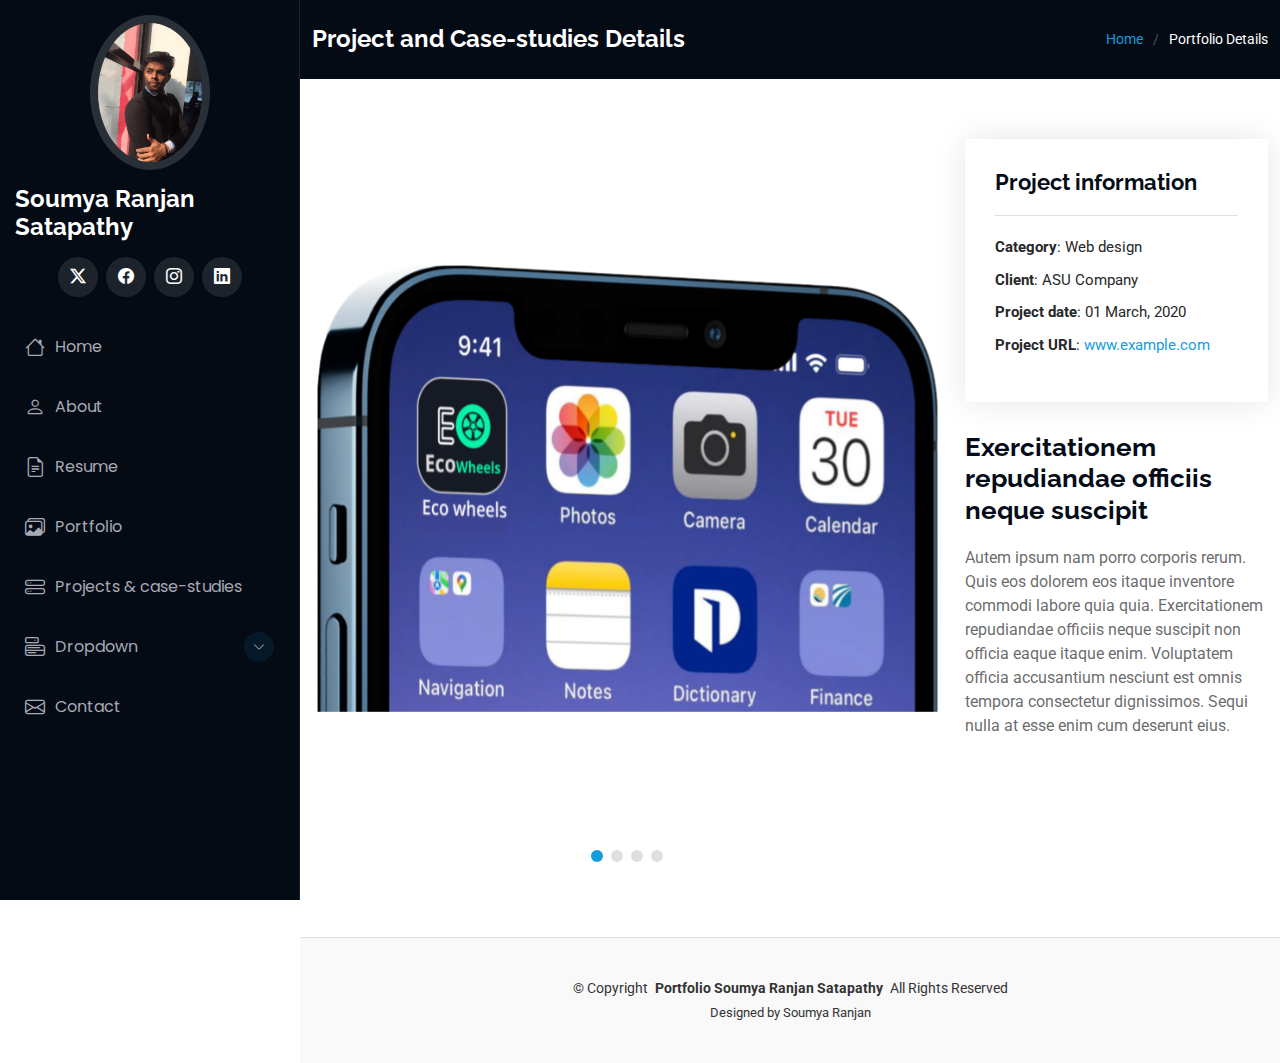
<file: portfolio-details.html>
<!DOCTYPE html>
<html lang="en">

<head>
  <meta charset="utf-8">
  <meta content="width=device-width, initial-scale=1.0" name="viewport">
  <title>Portfolio Details - Soumya Ranjan Satapathy</title>
  <meta content="" name="description">
  <meta content="" name="keywords">

  <!-- Favicons -->
  <link href="assets/img/favicon.png" rel="icon">
  <link href="assets/img/apple-touch-icon.png" rel="apple-touch-icon">

  <!-- Fonts -->
  <link href="https://fonts.googleapis.com" rel="preconnect">
  <link href="https://fonts.gstatic.com" rel="preconnect" crossorigin>
  <link href="https://fonts.googleapis.com/css2?family=Roboto:ital,wght@0,100;0,300;0,400;0,500;0,700;0,900;1,100;1,300;1,400;1,500;1,700;1,900&family=Poppins:ital,wght@0,100;0,200;0,300;0,400;0,500;0,600;0,700;0,800;0,900;1,100;1,200;1,300;1,400;1,500;1,600;1,700;1,800;1,900&family=Raleway:ital,wght@0,100;0,200;0,300;0,400;0,500;0,600;0,700;0,800;0,900;1,100;1,200;1,300;1,400;1,500;1,600;1,700;1,800;1,900&display=swap" rel="stylesheet">

  <!-- Vendor CSS Files -->
  <link href="assets/vendor/bootstrap/css/bootstrap.min.css" rel="stylesheet">
  <link href="assets/vendor/bootstrap-icons/bootstrap-icons.css" rel="stylesheet">
  <link href="assets/vendor/aos/aos.css" rel="stylesheet">
  <link href="assets/vendor/glightbox/css/glightbox.min.css" rel="stylesheet">
  <link href="assets/vendor/swiper/swiper-bundle.min.css" rel="stylesheet">

  <!-- Main CSS File -->
  <link href="assets/css/main.css" rel="stylesheet">

  <!-- =======================================================
  * Template Name: iPortfolio
  * Template URL: https://bootstrapmade.com/iportfolio-bootstrap-portfolio-websites-template/
  * Updated: Jun 29 2024 with Bootstrap v5.3.3
  * Author: BootstrapMade.com
  * License: https://bootstrapmade.com/license/
  ======================================================== -->
</head>

<body class="portfolio-details-page">

  <header id="header" class="header dark-background d-flex flex-column">
    <i class="header-toggle d-xl-none bi bi-list"></i>

    <div class="profile-img">
      <img src="assets/img/my profile sec.jpg" alt="" class="img-fluid rounded-circle">
    </div>

    <a href="index.html" class="logo d-flex align-items-center justify-content-center">
      <!-- Uncomment the line below if you also wish to use an image logo -->
      <!-- <img src="assets/img/logo.png" alt=""> -->
      <h1 class="sitename">Soumya Ranjan Satapathy</h1>
    </a>

    <div class="social-links text-center">
      <a href="#" class="twitter"><i class="bi bi-twitter-x"></i></a>
      <a href="#" class="facebook"><i class="bi bi-facebook"></i></a>
      <a href="#" class="instagram"><i class="bi bi-instagram"></i></a>
      <a href="#" class="linkedin"><i class="bi bi-linkedin"></i></a>
    </div>

    <nav id="navmenu" class="navmenu">
      <ul>
        <li><a href="#hero"><i class="bi bi-house navicon"></i>Home</a></li>
        <li><a href="#about"><i class="bi bi-person navicon"></i> About</a></li>
        <li><a href="#resume"><i class="bi bi-file-earmark-text navicon"></i> Resume</a></li>
        <li><a href="#portfolio"><i class="bi bi-images navicon"></i> Portfolio</a></li>
        <li><a href="#services"><i class="bi bi-hdd-stack navicon"></i> Projects & case-studies</a></li>
        <li class="dropdown"><a href="#"><i class="bi bi-menu-button navicon"></i> <span>Dropdown</span> <i class="bi bi-chevron-down toggle-dropdown"></i></a>
          <ul>
            <li><a href="#">Dropdown 1</a></li>
            <li class="dropdown"><a href="#"><span>Deep Dropdown</span> <i class="bi bi-chevron-down toggle-dropdown"></i></a>
              <ul>
                <li><a href="#">Deep Dropdown 1</a></li>
                <li><a href="#">Deep Dropdown 2</a></li>
                <li><a href="#">Deep Dropdown 3</a></li>
                <li><a href="#">Deep Dropdown 4</a></li>
                <li><a href="#">Deep Dropdown 5</a></li>
              </ul>
            </li>
            <li><a href="#">Dropdown 2</a></li>
            <li><a href="#">Dropdown 3</a></li>
            <li><a href="#">Dropdown 4</a></li>
          </ul>
        </li>
        <li><a href="#contact"><i class="bi bi-envelope navicon"></i> Contact</a></li>
      </ul>
    </nav>

  </header>

  <main class="main">

    <!-- Page Title -->
    <div class="page-title dark-background">
      <div class="container d-lg-flex justify-content-between align-items-center">
        <h1 class="mb-2 mb-lg-0">Project and Case-studies Details</h1>
        <nav class="breadcrumbs">
          <ol>
            <li><a href="index.html">Home</a></li>
            <li class="current">Portfolio Details</li>
          </ol>
        </nav>
      </div>
    </div><!-- End Page Title -->

    <!-- Portfolio Details Section -->
    <section id="portfolio-details" class="portfolio-details section">

      <div class="container" data-aos="fade-up" data-aos-delay="100">

        <div class="row gy-4">

          <div class="col-lg-8">
            <div class="portfolio-details-slider swiper init-swiper">

              <script type="application/json" class="swiper-config">
                {
                  "loop": true,
                  "speed": 600,
                  "autoplay": {
                    "delay": 5000
                  },
                  "slidesPerView": "auto",
                  "pagination": {
                    "el": ".swiper-pagination",
                    "type": "bullets",
                    "clickable": true
                  }
                }
              </script>

              <div class="swiper-wrapper align-items-center">

                <div class="swiper-slide">
                  <img src="app icon mockup edited.png" alt="">
                </div>

                <div class="swiper-slide">
                  <img src="Login page.png" alt="">
                </div>

                <div class="swiper-slide">
                  <img src="my account.png" alt="">
                </div>

                <div class="swiper-slide">
                  <img src="assets/img/portfolio/books-1.jpg" alt="">
                </div>

              </div>
              <div class="swiper-pagination"></div>
            </div>
          </div>

          <div class="col-lg-4">
            <div class="portfolio-info" data-aos="fade-up" data-aos-delay="200">
              <h3>Project information</h3>
              <ul>
                <li><strong>Category</strong>: Web design</li>
                <li><strong>Client</strong>: ASU Company</li>
                <li><strong>Project date</strong>: 01 March, 2020</li>
                <li><strong>Project URL</strong>: <a href="#">www.example.com</a></li>
              </ul>
            </div>
            <div class="portfolio-description" data-aos="fade-up" data-aos-delay="300">
              <h2>Exercitationem repudiandae officiis neque suscipit</h2>
              <p>
                Autem ipsum nam porro corporis rerum. Quis eos dolorem eos itaque inventore commodi labore quia quia. Exercitationem repudiandae officiis neque suscipit non officia eaque itaque enim. Voluptatem officia accusantium nesciunt est omnis tempora consectetur dignissimos. Sequi nulla at esse enim cum deserunt eius.
              </p>
            </div>
          </div>

        </div>

      </div>

    </section><!-- /Portfolio Details Section -->

  </main>

  <footer id="footer" class="footer position-relative light-background">

    <div class="container">
      <div class="copyright text-center ">
        <p>© <span>Copyright</span> <strong class="px-1 sitename">Portfolio Soumya Ranjan Satapathy</strong> <span>All Rights Reserved</span></p>
      </div>
      <div class="credits">
        <!-- All the links in the footer should remain intact. -->
        <!-- You can delete the links only if you've purchased the pro version. -->
        <!-- Licensing information: https://bootstrapmade.com/license/ -->
        <!-- Purchase the pro version with working PHP/AJAX contact form: [buy-url] -->
        Designed by Soumya Ranjan
      </div>
    </div>

  </footer>

  <!-- Scroll Top -->
  <a href="#" id="scroll-top" class="scroll-top d-flex align-items-center justify-content-center"><i class="bi bi-arrow-up-short"></i></a>

  <!-- Preloader -->
  <div id="preloader"></div>

  <!-- Vendor JS Files -->
  <script src="assets/vendor/bootstrap/js/bootstrap.bundle.min.js"></script>
  <script src="assets/vendor/php-email-form/validate.js"></script>
  <script src="assets/vendor/aos/aos.js"></script>
  <script src="assets/vendor/typed.js/typed.umd.js"></script>
  <script src="assets/vendor/purecounter/purecounter_vanilla.js"></script>
  <script src="assets/vendor/waypoints/noframework.waypoints.js"></script>
  <script src="assets/vendor/glightbox/js/glightbox.min.js"></script>
  <script src="assets/vendor/imagesloaded/imagesloaded.pkgd.min.js"></script>
  <script src="assets/vendor/isotope-layout/isotope.pkgd.min.js"></script>
  <script src="assets/vendor/swiper/swiper-bundle.min.js"></script>

  <!-- Main JS File -->
  <script src="assets/js/main.js"></script>

</body>

</html>
</file>
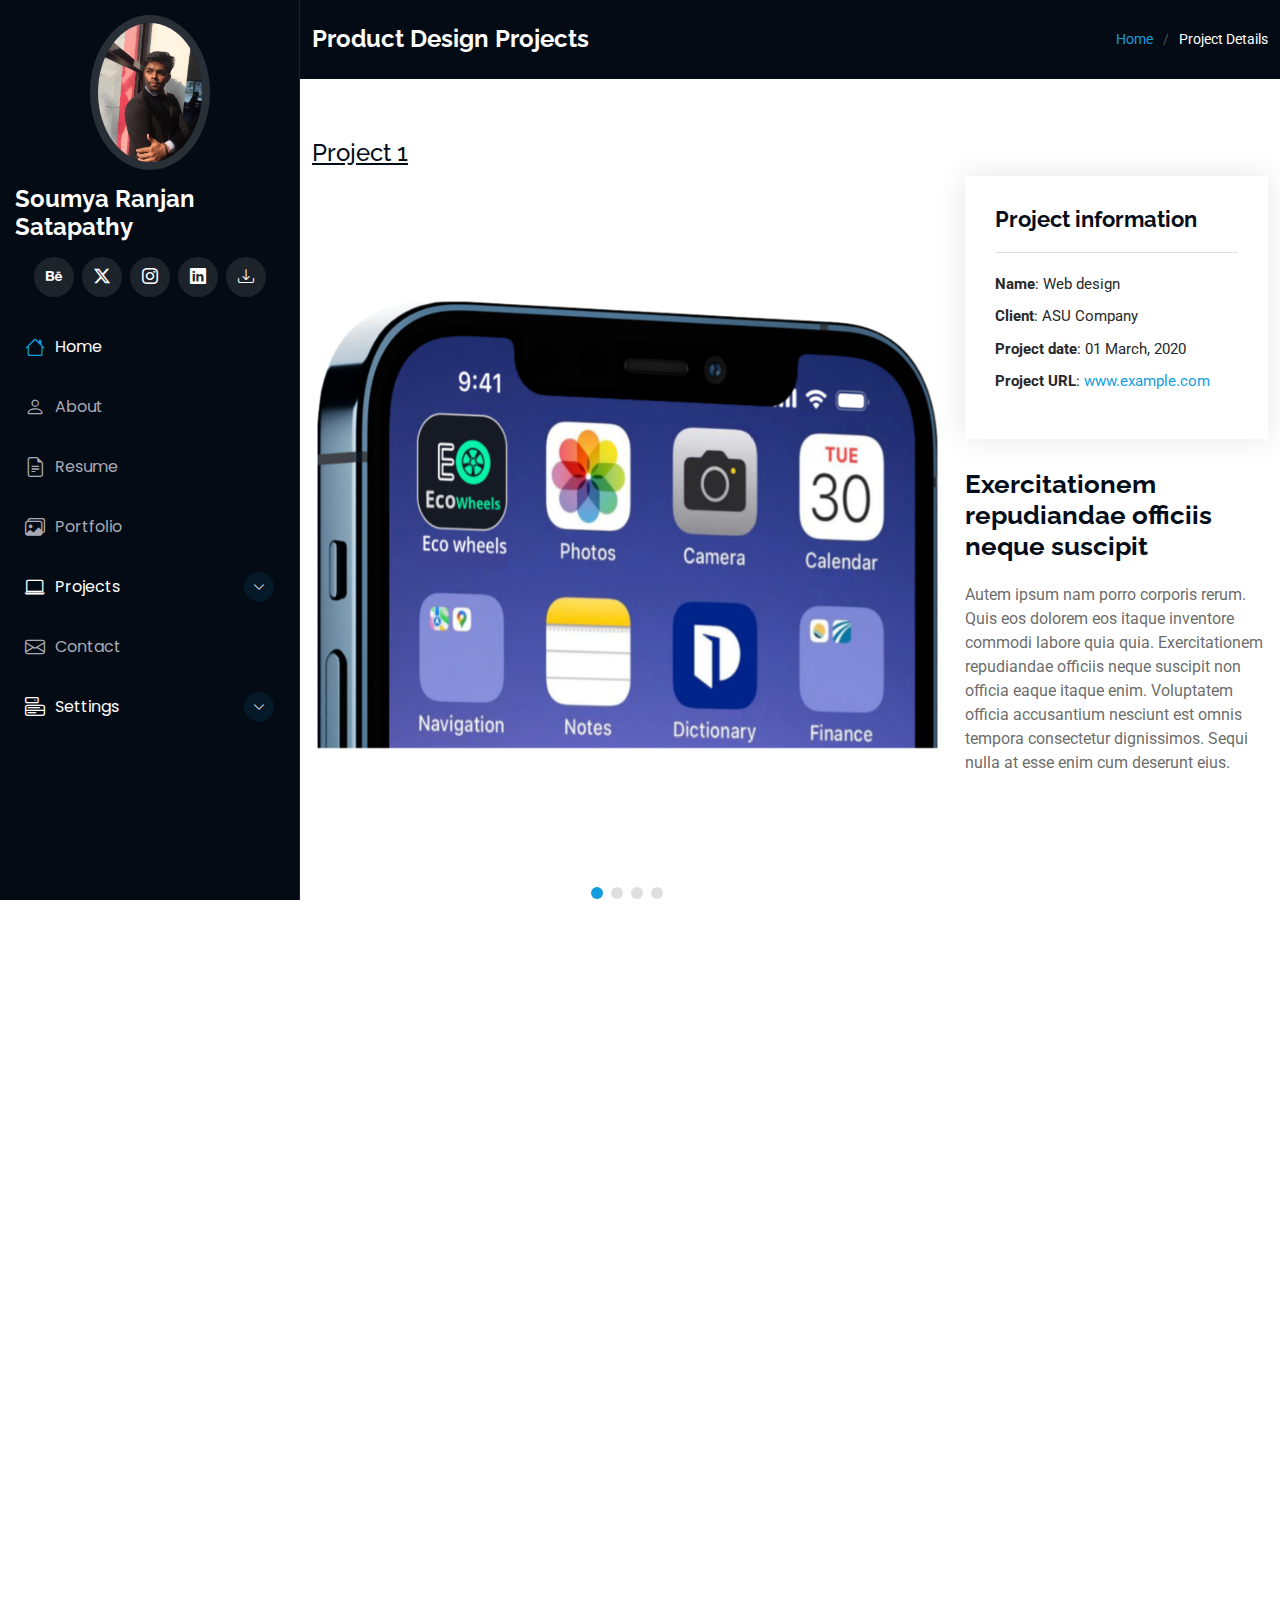
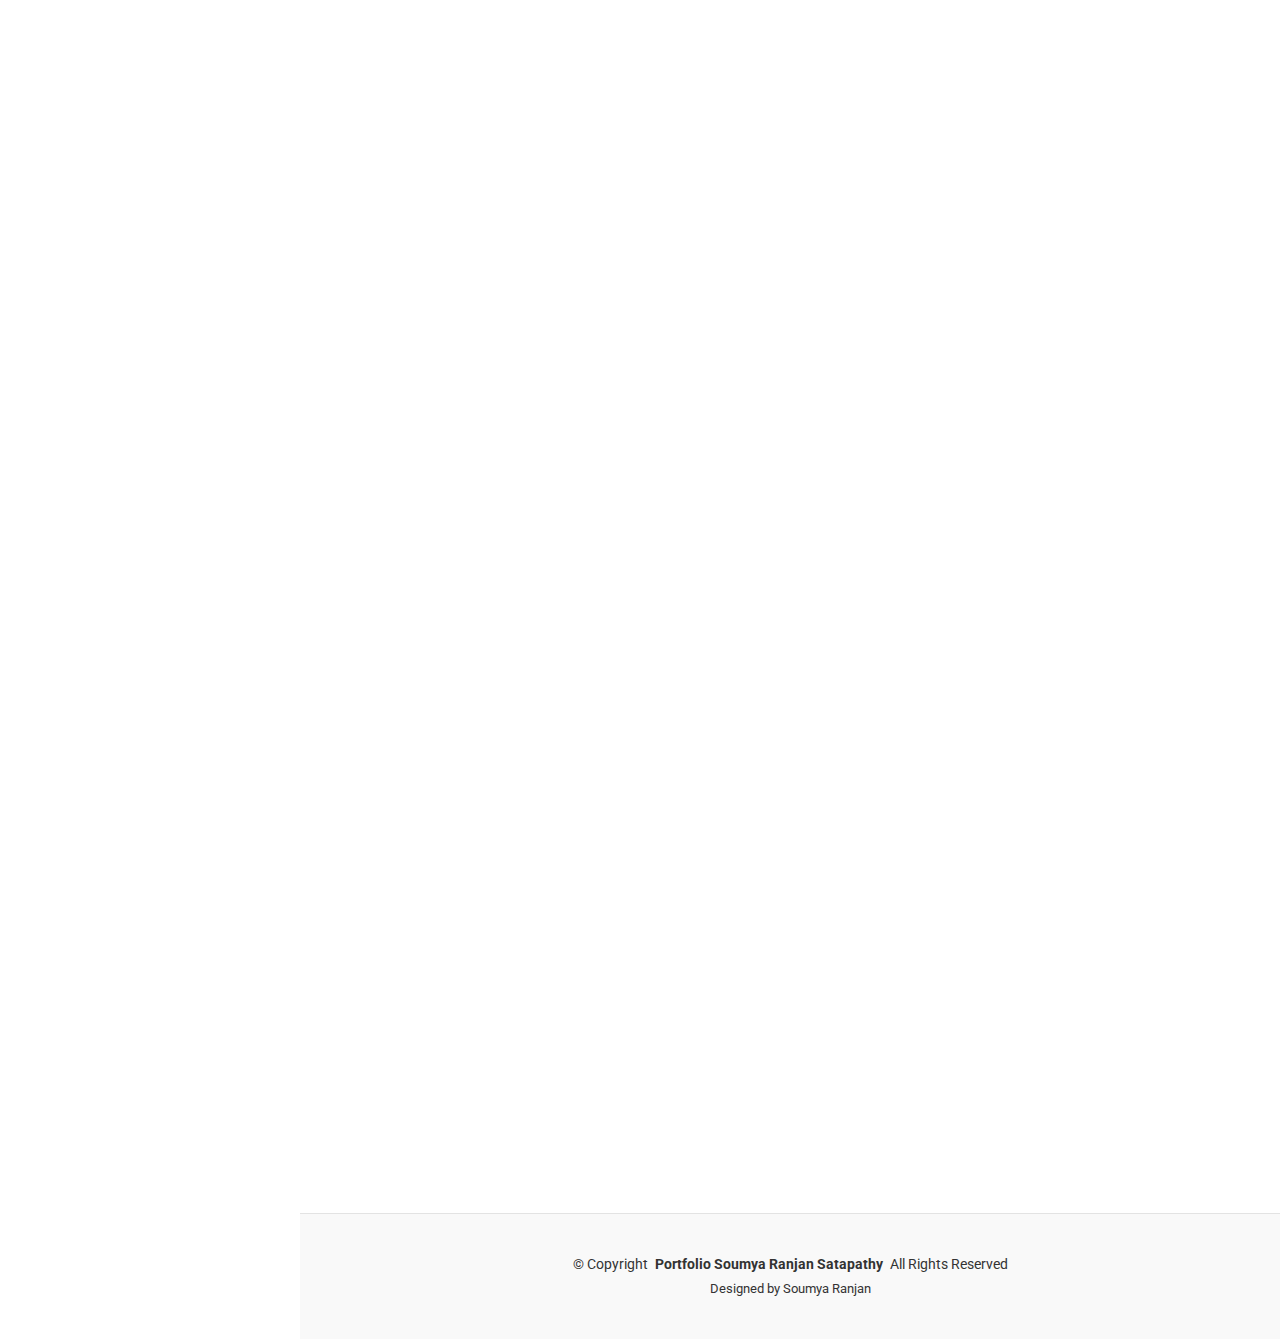
<file: product.html>
<!DOCTYPE html>
<html lang="en">

<head>
  <meta charset="utf-8">
  <meta content="width=device-width, initial-scale=1.0" name="viewport">
  <title>Portfolio Details - Soumya Ranjan Satapathy</title>
  <meta content="" name="description">
  <meta content="" name="keywords">

  <!-- Favicons -->
  <link href="assets/img/favicon.png" rel="icon">
  <link href="assets/img/apple-touch-icon.png" rel="apple-touch-icon">

  <!-- Fonts -->
  <link href="https://fonts.googleapis.com" rel="preconnect">
  <link href="https://fonts.gstatic.com" rel="preconnect" crossorigin>
  <link
    href="https://fonts.googleapis.com/css2?family=Roboto:ital,wght@0,100;0,300;0,400;0,500;0,700;0,900;1,100;1,300;1,400;1,500;1,700;1,900&family=Poppins:ital,wght@0,100;0,200;0,300;0,400;0,500;0,600;0,700;0,800;0,900;1,100;1,200;1,300;1,400;1,500;1,600;1,700;1,800;1,900&family=Raleway:ital,wght@0,100;0,200;0,300;0,400;0,500;0,600;0,700;0,800;0,900;1,100;1,200;1,300;1,400;1,500;1,600;1,700;1,800;1,900&display=swap"
    rel="stylesheet">

  <!-- Vendor CSS Files -->
  <link href="assets/vendor/bootstrap/css/bootstrap.min.css" rel="stylesheet">
  <link href="assets/vendor/bootstrap-icons/bootstrap-icons.css" rel="stylesheet">
  <link href="assets/vendor/aos/aos.css" rel="stylesheet">
  <link href="assets/vendor/glightbox/css/glightbox.min.css" rel="stylesheet">
  <link href="assets/vendor/swiper/swiper-bundle.min.css" rel="stylesheet">

  <!-- Main CSS File -->
  <link href="assets/css/main.css" rel="stylesheet">

  <!-- =======================================================
  * Template Name: iPortfolio
  * Template URL: https://bootstrapmade.com/iportfolio-bootstrap-portfolio-websites-template/
  * Updated: Jun 29 2024 with Bootstrap v5.3.3
  * Author: BootstrapMade.com
  * License: https://bootstrapmade.com/license/
  ======================================================== -->
</head>

<body class="portfolio-details-page">

  <header id="header" class="header dark-background d-flex flex-column">
    <i class="header-toggle d-xl-none bi bi-list"></i>

    <div class="profile-img">
      <img src="assets/img/my profile sec.jpg" alt="" class="img-fluid rounded-circle">
    </div>

    <a href="index.html" class="logo d-flex align-items-center justify-content-center">
      <!-- Uncomment the line below if you also wish to use an image logo -->
      <!-- <img src="assets/img/logo.png" alt=""> -->
      <h1 class="sitename">Soumya Ranjan Satapathy</h1>
    </a>

    <div class="social-links text-center">
      <a href="#" class="icon behance"><i class="bi bi-behance"></i></a>
      <a href="#" class="icon twitter"><i class="bi bi-twitter-x"></i></a>
      <a href="#" class="icon instagram"><i class="bi bi-instagram"></i></a>
      <a href="#" class="icon linkedin"><i class="bi bi-linkedin"></i></a>
      <a href="#" class="icon download"><i class="bi bi-download"></i></a>
    </div>

    <nav id="navmenu" class="navmenu">
      <ul>
        <li><a href="/" class="active"><i class="bi bi-house navicon"></i>Home</a></li>
        <li><a href="/#about"><i class="bi bi-person navicon"></i> About</a></li>
        <li><a href="/#resume"><i class="bi bi-file-earmark-text navicon"></i> Resume</a></li>
        <li><a href="/#portfolio"><i class="bi bi-images navicon"></i> Portfolio</a></li>
        <li class="dropdown">
          <a><i class="bi bi-laptop navicon"></i> <span>Projects</span> <i
              class="bi bi-chevron-down toggle-dropdown"></i></a>
          <ul>
            <li>
              <a href="uiux.html">UI/UX Design</a>
            </li>
            <li>
              <a href="product.html">Product</a>
            </li>
            <li>
              <a href="graphics.html">Graphics</a>
            </li>
          </ul>
        </li>
        <li><a href="#contact"><i class="bi bi-envelope navicon"></i> Contact</a></li>

        <!-- <li><a href="#services"><i class="bi bi-hdd-stack navicon"></i> Services</a></li> -->
        <li class="dropdown">
          <a><i class="bi bi-menu-button navicon"></i> <span>Settings</span> <i
              class="bi bi-chevron-down toggle-dropdown"></i></a>
          <ul>
            <li class="dropdown">
              <a><span>Appearance</span> <i class="bi bi-chevron-down toggle-dropdown"></i></a>
              <ul>
                <li>
                  <input type="radio" id="light-theme-radio" name="theme" value="light">
                  <label for="light-theme-radio">Light Theme</label>
                </li>
                <li>
                  <input type="radio" id="dark-theme-radio" name="theme" value="dark">
                  <label for="dark-theme-radio">Dark Theme</label>
                </li>
              </ul>
            </li>
          </ul>
        </li>
      </ul>
    </nav>

  </header>

  <main class="main">

    <!-- Page Title -->
    <div class="page-title dark-background">
      <div class="container d-lg-flex justify-content-between align-items-center">
        <h1 class="mb-2 mb-lg-0">Product Design Projects</h1>
        <nav class="breadcrumbs">
          <ol>
            <li><a href="index.html">Home</a></li>
            <li class="current">Project Details</li>
          </ol>
        </nav>
      </div>
    </div><!-- End Page Title -->

    <!-- Portfolio Details Section -->
    <section id="portfolio-details" class="portfolio-details section">

      <div class="container" data-aos="fade-up" data-aos-delay="100">
        <h2 class="sub-heading">Project 1</h2>
        <div class="row gy-4">

          <div class="col-lg-8">
            <div class="portfolio-details-slider swiper init-swiper">

              <script type="application/json" class="swiper-config">
                {
                  "loop": true,
                  "speed": 600,
                  "autoplay": {
                    "delay": 5000
                  },
                  "slidesPerView": "auto",
                  "pagination": {
                    "el": ".swiper-pagination",
                    "type": "bullets",
                    "clickable": true
                  }
                }
              </script>

              <div class="swiper-wrapper align-items-center">

                <div class="swiper-slide">
                  <img src="app icon mockup edited.png" alt="">
                </div>

                <div class="swiper-slide">
                  <img src="Login page.png" alt="">
                </div>

                <div class="swiper-slide">
                  <img src="my account.png" alt="">
                </div>

                <div class="swiper-slide">
                  <img src="assets/img/portfolio/books-1.jpg" alt="">
                </div>

              </div>
              <div class="swiper-pagination"></div>
            </div>
          </div>

          <div class="col-lg-4">
            <div class="portfolio-info" data-aos="fade-up" data-aos-delay="200">
              <h3>Project information</h3>
              <ul>
                <li><strong>Name</strong>: Web design</li>
                <li><strong>Client</strong>: ASU Company</li>
                <li><strong>Project date</strong>: 01 March, 2020</li>
                <li><strong>Project URL</strong>: <a href="#">www.example.com</a></li>
              </ul>
            </div>
            <div class="portfolio-description" data-aos="fade-up" data-aos-delay="300">
              <h2>Exercitationem repudiandae officiis neque suscipit</h2>
              <p>
                Autem ipsum nam porro corporis rerum. Quis eos dolorem eos itaque inventore commodi labore quia quia.
                Exercitationem repudiandae officiis neque suscipit non officia eaque itaque enim. Voluptatem officia
                accusantium nesciunt est omnis tempora consectetur dignissimos. Sequi nulla at esse enim cum deserunt
                eius.
              </p>
            </div>
          </div>

        </div>

      </div>

    </section><!-- /Portfolio Details Section -->
    <section id="portfolio-details" class="portfolio-details section">

      <div class="container" data-aos="fade-up" data-aos-delay="100">

        <div class="row gy-4">
          <h2 class="sub-heading">Project 2</h2>


          <div class="col-lg-8">
            <div class="portfolio-details-slider swiper init-swiper">

              <script type="application/json" class="swiper-config">
                {
                  "loop": true,
                  "speed": 600,
                  "autoplay": {
                    "delay": 5000
                  },
                  "slidesPerView": "auto",
                  "pagination": {
                    "el": ".swiper-pagination",
                    "type": "bullets",
                    "clickable": true
                  }
                }
              </script>

              <div class="swiper-wrapper align-items-center">

                <div class="swiper-slide">
                  <img src="app icon mockup edited.png" alt="">
                </div>

                <div class="swiper-slide">
                  <img src="Login page.png" alt="">
                </div>

                <div class="swiper-slide">
                  <img src="my account.png" alt="">
                </div>

                <div class="swiper-slide">
                  <img src="assets/img/portfolio/books-1.jpg" alt="">
                </div>

              </div>
              <div class="swiper-pagination"></div>
            </div>
          </div>

          <div class="col-lg-4">
            <div class="portfolio-info" data-aos="fade-up" data-aos-delay="200">
              <h3>Project information</h3>
              <ul>
                <li><strong>Category</strong>: Web design</li>
                <li><strong>Client</strong>: ASU Company</li>
                <li><strong>Project date</strong>: 01 March, 2020</li>
                <li><strong>Project URL</strong>: <a href="#">www.example.com</a></li>
              </ul>
            </div>
            <div class="portfolio-description" data-aos="fade-up" data-aos-delay="300">
              <h2>Exercitationem repudiandae officiis neque suscipit</h2>
              <p>
                Autem ipsum nam porro corporis rerum. Quis eos dolorem eos itaque inventore commodi labore quia quia.
                Exercitationem repudiandae officiis neque suscipit non officia eaque itaque enim. Voluptatem officia
                accusantium nesciunt est omnis tempora consectetur dignissimos. Sequi nulla at esse enim cum deserunt
                eius.
              </p>
            </div>
          </div>

        </div>

      </div>

    </section><!-- /Portfolio Details Section -->
    <section id="portfolio-details" class="portfolio-details section">

      <div class="container" data-aos="fade-up" data-aos-delay="100">

        <div class="row gy-4">
          <h2 class="sub-heading">Project 3</h2>


          <div class="col-lg-8">
            <div class="portfolio-details-slider swiper init-swiper">

              <script type="application/json" class="swiper-config">
                {
                  "loop": true,
                  "speed": 600,
                  "autoplay": {
                    "delay": 5000
                  },
                  "slidesPerView": "auto",
                  "pagination": {
                    "el": ".swiper-pagination",
                    "type": "bullets",
                    "clickable": true
                  }
                }
              </script>

              <div class="swiper-wrapper align-items-center">

                <div class="swiper-slide">
                  <img src="app icon mockup edited.png" alt="">
                </div>

                <div class="swiper-slide">
                  <img src="Login page.png" alt="">
                </div>

                <div class="swiper-slide">
                  <img src="my account.png" alt="">
                </div>

                <div class="swiper-slide">
                  <img src="assets/img/portfolio/books-1.jpg" alt="">
                </div>

              </div>
              <div class="swiper-pagination"></div>
            </div>
          </div>

          <div class="col-lg-4">
            <div class="portfolio-info" data-aos="fade-up" data-aos-delay="200">
              <h3>Project information</h3>
              <ul>
                <li><strong>Category</strong>: Web design</li>
                <li><strong>Client</strong>: ASU Company</li>
                <li><strong>Project date</strong>: 01 March, 2020</li>
                <li><strong>Project URL</strong>: <a href="#">www.example.com</a></li>
              </ul>
            </div>
            <div class="portfolio-description" data-aos="fade-up" data-aos-delay="300">
              <h2>Exercitationem repudiandae officiis neque suscipit</h2>
              <p>
                Autem ipsum nam porro corporis rerum. Quis eos dolorem eos itaque inventore commodi labore quia quia.
                Exercitationem repudiandae officiis neque suscipit non officia eaque itaque enim. Voluptatem officia
                accusantium nesciunt est omnis tempora consectetur dignissimos. Sequi nulla at esse enim cum deserunt
                eius.
              </p>
            </div>
          </div>

        </div>

      </div>

    </section><!-- /Portfolio Details Section -->

  </main>

  <footer id="footer" class="footer position-relative light-background">

    <div class="container">
      <div class="copyright text-center ">
        <p>© <span>Copyright</span> <strong class="px-1 sitename">Portfolio Soumya Ranjan Satapathy</strong> <span>All
            Rights Reserved</span></p>
      </div>
      <div class="credits">
        <!-- All the links in the footer should remain intact. -->
        <!-- You can delete the links only if you've purchased the pro version. -->
        <!-- Licensing information: https://bootstrapmade.com/license/ -->
        <!-- Purchase the pro version with working PHP/AJAX contact form: [buy-url] -->
        Designed by Soumya Ranjan
      </div>
    </div>

  </footer>

  <!-- Scroll Top -->
  <a href="#" id="scroll-top" class="scroll-top d-flex align-items-center justify-content-center"><i
      class="bi bi-arrow-up-short"></i></a>

  <!-- Preloader -->
  <div id="preloader"></div>

  <!-- Vendor JS Files -->
  <script src="assets/vendor/bootstrap/js/bootstrap.bundle.min.js"></script>
  <script src="assets/vendor/php-email-form/validate.js"></script>
  <script src="assets/vendor/aos/aos.js"></script>
  <script src="assets/vendor/typed.js/typed.umd.js"></script>
  <script src="assets/vendor/purecounter/purecounter_vanilla.js"></script>
  <script src="assets/vendor/waypoints/noframework.waypoints.js"></script>
  <script src="assets/vendor/glightbox/js/glightbox.min.js"></script>
  <script src="assets/vendor/imagesloaded/imagesloaded.pkgd.min.js"></script>
  <script src="assets/vendor/isotope-layout/isotope.pkgd.min.js"></script>
  <script src="assets/vendor/swiper/swiper-bundle.min.js"></script>

  <!-- Main JS File -->
  <script src="assets/js/main.js"></script>
  <script src="https://cdn.botpress.cloud/webchat/v2.1/inject.js"></script>
  <script src="https://mediafiles.botpress.cloud/86c7ec9f-2c30-42d2-aede-dafb3473caf6/webchat/v2.1/config.js"></script>

</body>

</html>
</file>
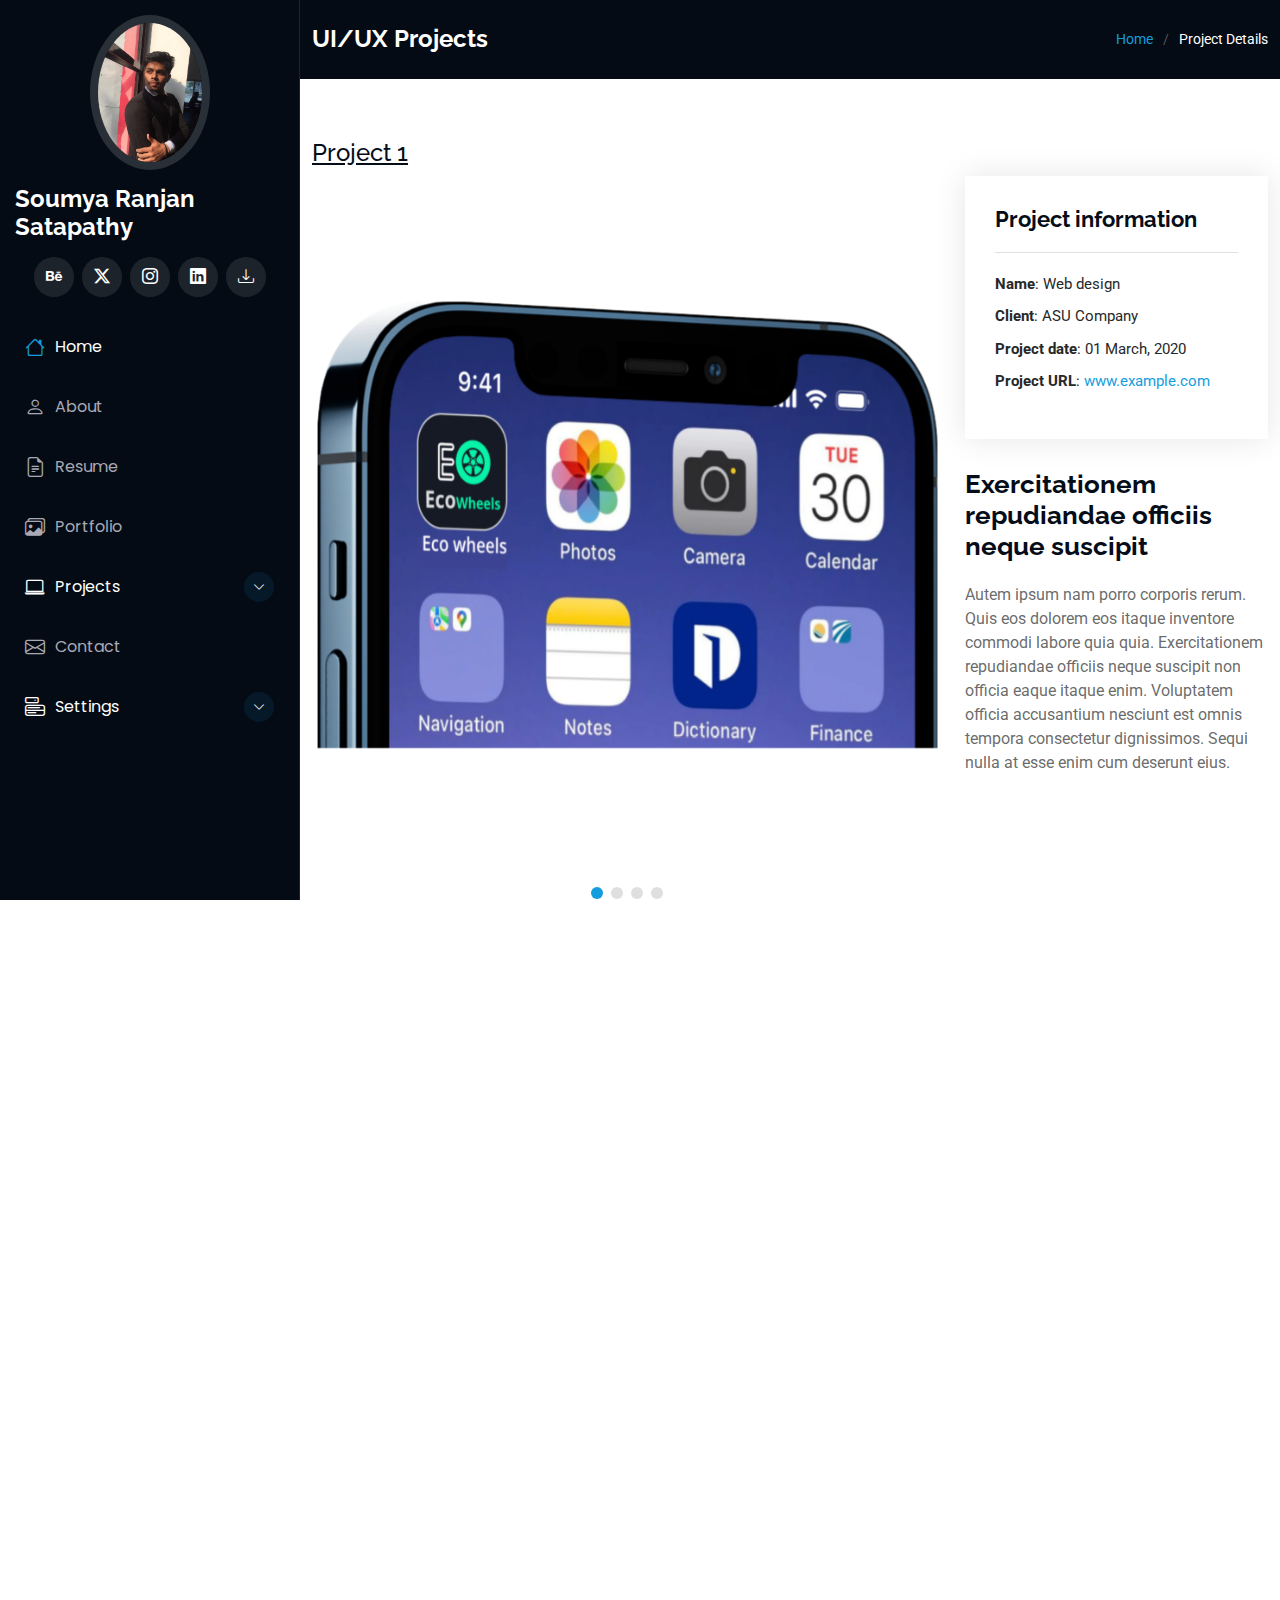
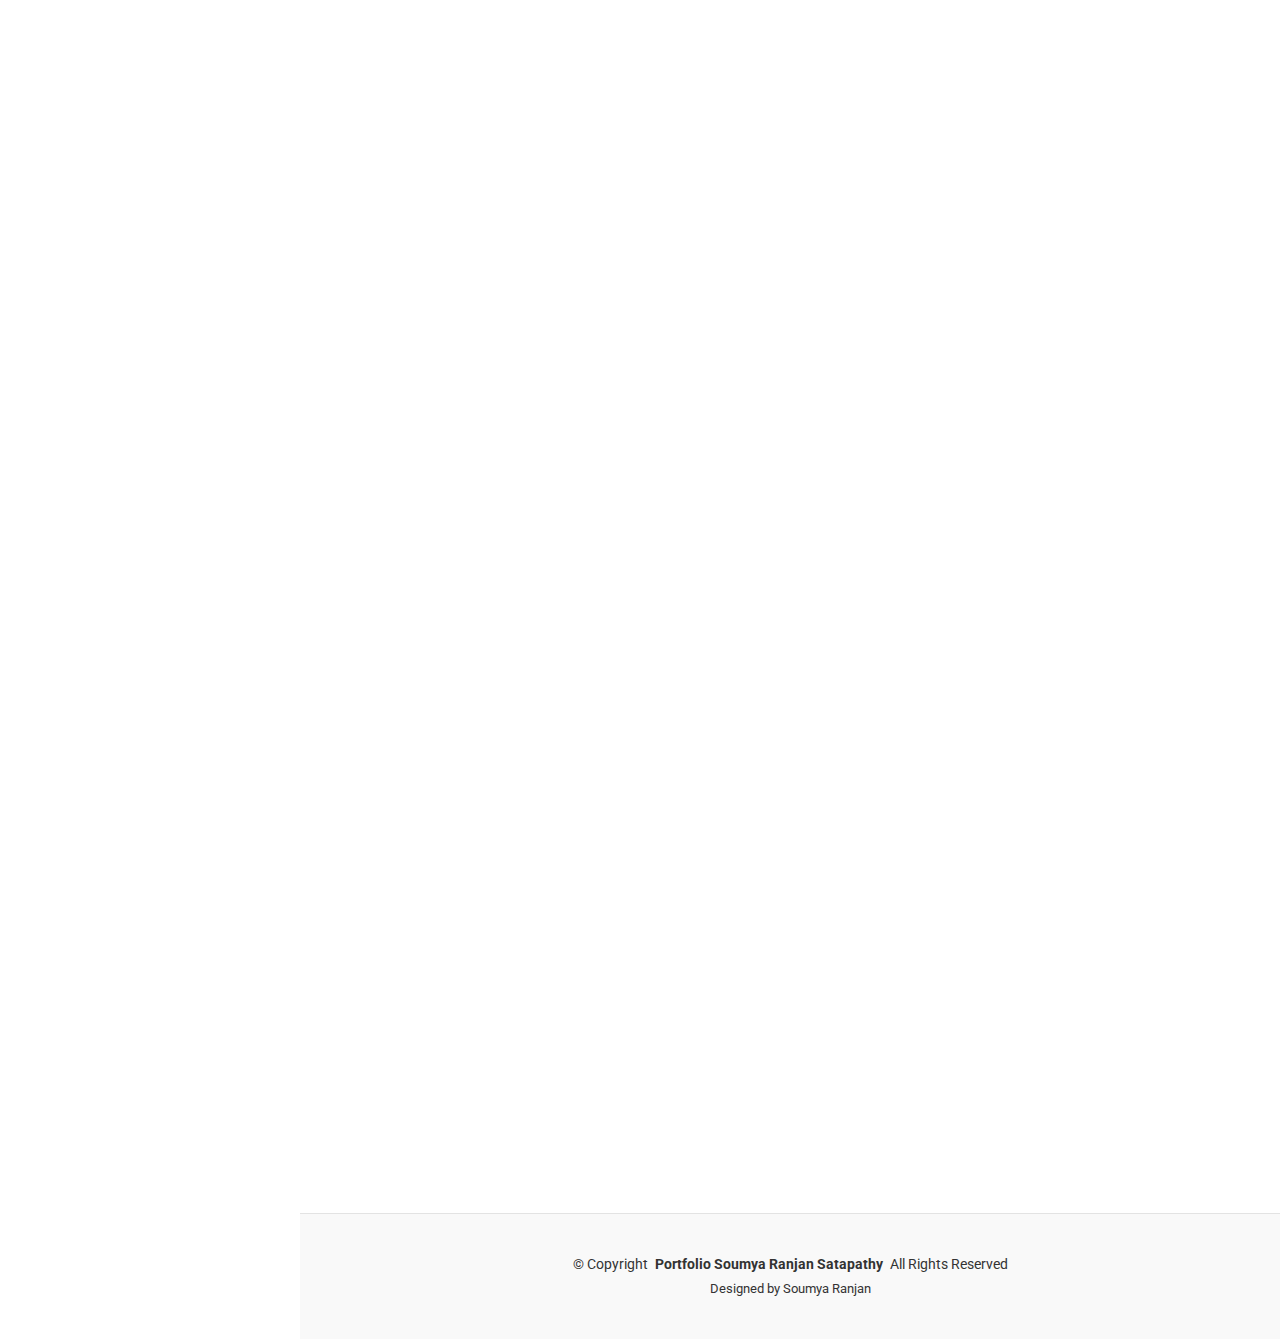
<file: uiux.html>
<!DOCTYPE html>
<html lang="en">

<head>
  <meta charset="utf-8">
  <meta content="width=device-width, initial-scale=1.0" name="viewport">
  <title>Portfolio Details - Soumya Ranjan Satapathy</title>
  <meta content="" name="description">
  <meta content="" name="keywords">

  <!-- Favicons -->
  <link href="assets/img/favicon.png" rel="icon">
  <link href="assets/img/apple-touch-icon.png" rel="apple-touch-icon">

  <!-- Fonts -->
  <link href="https://fonts.googleapis.com" rel="preconnect">
  <link href="https://fonts.gstatic.com" rel="preconnect" crossorigin>
  <link
    href="https://fonts.googleapis.com/css2?family=Roboto:ital,wght@0,100;0,300;0,400;0,500;0,700;0,900;1,100;1,300;1,400;1,500;1,700;1,900&family=Poppins:ital,wght@0,100;0,200;0,300;0,400;0,500;0,600;0,700;0,800;0,900;1,100;1,200;1,300;1,400;1,500;1,600;1,700;1,800;1,900&family=Raleway:ital,wght@0,100;0,200;0,300;0,400;0,500;0,600;0,700;0,800;0,900;1,100;1,200;1,300;1,400;1,500;1,600;1,700;1,800;1,900&display=swap"
    rel="stylesheet">

  <!-- Vendor CSS Files -->
  <link href="assets/vendor/bootstrap/css/bootstrap.min.css" rel="stylesheet">
  <link href="assets/vendor/bootstrap-icons/bootstrap-icons.css" rel="stylesheet">
  <link href="assets/vendor/aos/aos.css" rel="stylesheet">
  <link href="assets/vendor/glightbox/css/glightbox.min.css" rel="stylesheet">
  <link href="assets/vendor/swiper/swiper-bundle.min.css" rel="stylesheet">

  <!-- Main CSS File -->
  <link href="assets/css/main.css" rel="stylesheet">

  <!-- =======================================================
  * Template Name: iPortfolio
  * Template URL: https://bootstrapmade.com/iportfolio-bootstrap-portfolio-websites-template/
  * Updated: Jun 29 2024 with Bootstrap v5.3.3
  * Author: BootstrapMade.com
  * License: https://bootstrapmade.com/license/
  ======================================================== -->
</head>

<body class="portfolio-details-page">

  <header id="header" class="header dark-background d-flex flex-column">
    <i class="header-toggle d-xl-none bi bi-list"></i>

    <div class="profile-img">
      <img src="assets/img/my profile sec.jpg" alt="" class="img-fluid rounded-circle">
    </div>

    <a href="index.html" class="logo d-flex align-items-center justify-content-center">
      <!-- Uncomment the line below if you also wish to use an image logo -->
      <!-- <img src="assets/img/logo.png" alt=""> -->
      <h1 class="sitename">Soumya Ranjan Satapathy</h1>
    </a>

    <div class="social-links text-center">
      <a href="#" class="icon behance"><i class="bi bi-behance"></i></a>
      <a href="#" class="icon twitter"><i class="bi bi-twitter-x"></i></a>
      <a href="#" class="icon instagram"><i class="bi bi-instagram"></i></a>
      <a href="#" class="icon linkedin"><i class="bi bi-linkedin"></i></a>
      <a href="#" class="icon download"><i class="bi bi-download"></i></a>
    </div>

    <nav id="navmenu" class="navmenu">
      <ul>
        <li><a href="/" class="active"><i class="bi bi-house navicon"></i>Home</a></li>
        <li><a href="/#about"><i class="bi bi-person navicon"></i> About</a></li>
        <li><a href="/#resume"><i class="bi bi-file-earmark-text navicon"></i> Resume</a></li>
        <li><a href="/#portfolio"><i class="bi bi-images navicon"></i> Portfolio</a></li>
        <li class="dropdown">
          <a><i class="bi bi-laptop navicon"></i> <span>Projects</span> <i
              class="bi bi-chevron-down toggle-dropdown"></i></a>
          <ul>
            <li>
              <a href="uiux.html">UI/UX Design</a>
            </li>
            <li>
              <a href="product.html">Product</a>
            </li>
            <li>
              <a href="graphics.html">Graphics</a>
            </li>
          </ul>
        </li>
        <li><a href="#contact"><i class="bi bi-envelope navicon"></i> Contact</a></li>

        <!-- <li><a href="#services"><i class="bi bi-hdd-stack navicon"></i> Services</a></li> -->
        <li class="dropdown">
          <a><i class="bi bi-menu-button navicon"></i> <span>Settings</span> <i
              class="bi bi-chevron-down toggle-dropdown"></i></a>
          <ul>
            <li class="dropdown">
              <a><span>Appearance</span> <i class="bi bi-chevron-down toggle-dropdown"></i></a>
              <ul>
                <li>
                  <input type="radio" id="light-theme-radio" name="theme" value="light">
                  <label for="light-theme-radio">Light Theme</label>
                </li>
                <li>
                  <input type="radio" id="dark-theme-radio" name="theme" value="dark">
                  <label for="dark-theme-radio">Dark Theme</label>
                </li>
              </ul>
            </li>
          </ul>
        </li>
      </ul>
    </nav>

  </header>

  <main class="main">

    <!-- Page Title -->
    <div class="page-title dark-background">
      <div class="container d-lg-flex justify-content-between align-items-center">
        <h1 class="mb-2 mb-lg-0">UI/UX Projects</h1>
        <nav class="breadcrumbs">
          <ol>
            <li><a href="index.html">Home</a></li>
            <li class="current">Project Details</li>
          </ol>
        </nav>
      </div>
    </div><!-- End Page Title -->

    <!-- Portfolio Details Section -->
    <section id="portfolio-details" class="portfolio-details section">

      <div class="container" data-aos="fade-up" data-aos-delay="100">
        <h2 class="sub-heading">Project 1</h2>
        <div class="row gy-4">

          <div class="col-lg-8">
            <div class="portfolio-details-slider swiper init-swiper">

              <script type="application/json" class="swiper-config">
                {
                  "loop": true,
                  "speed": 600,
                  "autoplay": {
                    "delay": 5000
                  },
                  "slidesPerView": "auto",
                  "pagination": {
                    "el": ".swiper-pagination",
                    "type": "bullets",
                    "clickable": true
                  }
                }
              </script>

              <div class="swiper-wrapper align-items-center">

                <div class="swiper-slide">
                  <img src="app icon mockup edited.png" alt="">
                </div>

                <div class="swiper-slide">
                  <img src="Login page.png" alt="">
                </div>

                <div class="swiper-slide">
                  <img src="my account.png" alt="">
                </div>

                <div class="swiper-slide">
                  <img src="assets/img/portfolio/books-1.jpg" alt="">
                </div>

              </div>
              <div class="swiper-pagination"></div>
            </div>
          </div>

          <div class="col-lg-4">
            <div class="portfolio-info" data-aos="fade-up" data-aos-delay="200">
              <h3>Project information</h3>
              <ul>
                <li><strong>Name</strong>: Web design</li>
                <li><strong>Client</strong>: ASU Company</li>
                <li><strong>Project date</strong>: 01 March, 2020</li>
                <li><strong>Project URL</strong>: <a href="#">www.example.com</a></li>
              </ul>
            </div>
            <div class="portfolio-description" data-aos="fade-up" data-aos-delay="300">
              <h2>Exercitationem repudiandae officiis neque suscipit</h2>
              <p>
                Autem ipsum nam porro corporis rerum. Quis eos dolorem eos itaque inventore commodi labore quia quia.
                Exercitationem repudiandae officiis neque suscipit non officia eaque itaque enim. Voluptatem officia
                accusantium nesciunt est omnis tempora consectetur dignissimos. Sequi nulla at esse enim cum deserunt
                eius.
              </p>
            </div>
          </div>

        </div>

      </div>

    </section><!-- /Portfolio Details Section -->
    <section id="portfolio-details" class="portfolio-details section">

      <div class="container" data-aos="fade-up" data-aos-delay="100">

        <div class="row gy-4">
          <h2 class="sub-heading">Project 2</h2>


          <div class="col-lg-8">
            <div class="portfolio-details-slider swiper init-swiper">

              <script type="application/json" class="swiper-config">
                {
                  "loop": true,
                  "speed": 600,
                  "autoplay": {
                    "delay": 5000
                  },
                  "slidesPerView": "auto",
                  "pagination": {
                    "el": ".swiper-pagination",
                    "type": "bullets",
                    "clickable": true
                  }
                }
              </script>

              <div class="swiper-wrapper align-items-center">

                <div class="swiper-slide">
                  <img src="app icon mockup edited.png" alt="">
                </div>

                <div class="swiper-slide">
                  <img src="Login page.png" alt="">
                </div>

                <div class="swiper-slide">
                  <img src="my account.png" alt="">
                </div>

                <div class="swiper-slide">
                  <img src="assets/img/portfolio/books-1.jpg" alt="">
                </div>

              </div>
              <div class="swiper-pagination"></div>
            </div>
          </div>

          <div class="col-lg-4">
            <div class="portfolio-info" data-aos="fade-up" data-aos-delay="200">
              <h3>Project information</h3>
              <ul>
                <li><strong>Category</strong>: Web design</li>
                <li><strong>Client</strong>: ASU Company</li>
                <li><strong>Project date</strong>: 01 March, 2020</li>
                <li><strong>Project URL</strong>: <a href="#">www.example.com</a></li>
              </ul>
            </div>
            <div class="portfolio-description" data-aos="fade-up" data-aos-delay="300">
              <h2>Exercitationem repudiandae officiis neque suscipit</h2>
              <p>
                Autem ipsum nam porro corporis rerum. Quis eos dolorem eos itaque inventore commodi labore quia quia.
                Exercitationem repudiandae officiis neque suscipit non officia eaque itaque enim. Voluptatem officia
                accusantium nesciunt est omnis tempora consectetur dignissimos. Sequi nulla at esse enim cum deserunt
                eius.
              </p>
            </div>
          </div>

        </div>

      </div>

    </section><!-- /Portfolio Details Section -->
    <section id="portfolio-details" class="portfolio-details section">

      <div class="container" data-aos="fade-up" data-aos-delay="100">

        <div class="row gy-4">
          <h2 class="sub-heading">Project 3</h2>


          <div class="col-lg-8">
            <div class="portfolio-details-slider swiper init-swiper">

              <script type="application/json" class="swiper-config">
                {
                  "loop": true,
                  "speed": 600,
                  "autoplay": {
                    "delay": 5000
                  },
                  "slidesPerView": "auto",
                  "pagination": {
                    "el": ".swiper-pagination",
                    "type": "bullets",
                    "clickable": true
                  }
                }
              </script>

              <div class="swiper-wrapper align-items-center">

                <div class="swiper-slide">
                  <img src="app icon mockup edited.png" alt="">
                </div>

                <div class="swiper-slide">
                  <img src="Login page.png" alt="">
                </div>

                <div class="swiper-slide">
                  <img src="my account.png" alt="">
                </div>

                <div class="swiper-slide">
                  <img src="assets/img/portfolio/books-1.jpg" alt="">
                </div>

              </div>
              <div class="swiper-pagination"></div>
            </div>
          </div>

          <div class="col-lg-4">
            <div class="portfolio-info" data-aos="fade-up" data-aos-delay="200">
              <h3>Project information</h3>
              <ul>
                <li><strong>Category</strong>: Web design</li>
                <li><strong>Client</strong>: ASU Company</li>
                <li><strong>Project date</strong>: 01 March, 2020</li>
                <li><strong>Project URL</strong>: <a href="#">www.example.com</a></li>
              </ul>
            </div>
            <div class="portfolio-description" data-aos="fade-up" data-aos-delay="300">
              <h2>Exercitationem repudiandae officiis neque suscipit</h2>
              <p>
                Autem ipsum nam porro corporis rerum. Quis eos dolorem eos itaque inventore commodi labore quia quia.
                Exercitationem repudiandae officiis neque suscipit non officia eaque itaque enim. Voluptatem officia
                accusantium nesciunt est omnis tempora consectetur dignissimos. Sequi nulla at esse enim cum deserunt
                eius.
              </p>
            </div>
          </div>

        </div>

      </div>

    </section><!-- /Portfolio Details Section -->

  </main>

  <footer id="footer" class="footer position-relative light-background">

    <div class="container">
      <div class="copyright text-center ">
        <p>© <span>Copyright</span> <strong class="px-1 sitename">Portfolio Soumya Ranjan Satapathy</strong> <span>All
            Rights Reserved</span></p>
      </div>
      <div class="credits">
        <!-- All the links in the footer should remain intact. -->
        <!-- You can delete the links only if you've purchased the pro version. -->
        <!-- Licensing information: https://bootstrapmade.com/license/ -->
        <!-- Purchase the pro version with working PHP/AJAX contact form: [buy-url] -->
        Designed by Soumya Ranjan
      </div>
    </div>

  </footer>

  <!-- Scroll Top -->
  <a href="#" id="scroll-top" class="scroll-top d-flex align-items-center justify-content-center"><i
      class="bi bi-arrow-up-short"></i></a>

  <!-- Preloader -->
  <div id="preloader"></div>

  <!-- Vendor JS Files -->
  <script src="assets/vendor/bootstrap/js/bootstrap.bundle.min.js"></script>
  <script src="assets/vendor/php-email-form/validate.js"></script>
  <script src="assets/vendor/aos/aos.js"></script>
  <script src="assets/vendor/typed.js/typed.umd.js"></script>
  <script src="assets/vendor/purecounter/purecounter_vanilla.js"></script>
  <script src="assets/vendor/waypoints/noframework.waypoints.js"></script>
  <script src="assets/vendor/glightbox/js/glightbox.min.js"></script>
  <script src="assets/vendor/imagesloaded/imagesloaded.pkgd.min.js"></script>
  <script src="assets/vendor/isotope-layout/isotope.pkgd.min.js"></script>
  <script src="assets/vendor/swiper/swiper-bundle.min.js"></script>

  <!-- Main JS File -->
  <script src="assets/js/main.js"></script>
  <script src="https://cdn.botpress.cloud/webchat/v2.1/inject.js"></script>
  <script src="https://mediafiles.botpress.cloud/86c7ec9f-2c30-42d2-aede-dafb3473caf6/webchat/v2.1/config.js"></script>

</body>

</html>
</file>
<file: assets/css/main.css>
/**
* Template Name: iPortfolio
* Template URL: https://bootstrapmade.com/iportfolio-bootstrap-portfolio-websites-template/
* Updated: Jun 29 2024 with Bootstrap v5.3.3
* Author: BootstrapMade.com
* License: https://bootstrapmade.com/license/
*/

/*--------------------------------------------------------------
# Font & Color Variables
# Help: https://bootstrapmade.com/color-system/
--------------------------------------------------------------*/
/* Fonts */
:root {
  --default-font: "Roboto", system-ui, -apple-system, "Segoe UI", Roboto, "Helvetica Neue", Arial, "Noto Sans", "Liberation Sans", sans-serif, "Apple Color Emoji", "Segoe UI Emoji", "Segoe UI Symbol", "Noto Color Emoji";
  --heading-font: "Raleway", sans-serif;
  --nav-font: "Poppins", sans-serif;
}

/* Global Colors - The following color variables are used throughout the website. Updating them here will change the color scheme of the entire website */
:root {
  --background-color: #ffffff;
  /* Background color for the entire website, including individual sections */
  --default-color: #272829;
  /* Default color used for the majority of the text content across the entire website */
  --heading-color: #050d18;
  /* Color for headings, subheadings and title throughout the website */
  --accent-color: #149ddd;
  /* Accent color that represents your brand on the website. It's used for buttons, links, and other elements that need to stand out */
  --surface-color: #ffffff;
  /* The surface color is used as a background of boxed elements within sections, such as cards, icon boxes, or other elements that require a visual separation from the global background. */
  --contrast-color: #ffffff;
  /* Contrast color for text, ensuring readability against backgrounds of accent, heading, or default colors. */
}

/* Nav Menu Colors - The following color variables are used specifically for the navigation menu. They are separate from the global colors to allow for more customization options */
:root {
  --nav-color: #a8a9b4;
  /* The default color of the main navmenu links */
  --nav-hover-color: #ffffff;
  /* Applied to main navmenu links when they are hovered over or active */
  --nav-mobile-background-color: #040b14;
  /* Used as the background color for mobile navigation menu */
  --nav-dropdown-background-color: #040b14;
  /* Used as the background color for dropdown items that appear when hovering over primary navigation items */
  --nav-dropdown-color: #a8a9b4;
  /* Used for navigation links of the dropdown items in the navigation menu. */
  --nav-dropdown-hover-color: #ffffff;
  /* Similar to --nav-hover-color, this color is applied to dropdown navigation links when they are hovered over. */
}

/* Color Presets - These classes override global colors when applied to any section or element, providing reuse of the sam color scheme. */

.light-background {
  --background-color: #f4fafd;
  --surface-color: #ffffff;
}

.dark-background {
  --background-color: #040b14;
  --default-color: #ffffff;
  --heading-color: #ffffff;
  --surface-color: #151f2b;
  --contrast-color: #ffffff;
}

/* Smooth scroll */
:root {
  scroll-behavior: smooth;
}

/*--------------------------------------------------------------
# General Styling & Shared Classes
--------------------------------------------------------------*/
body {
  color: var(--default-color);
  background-color: var(--background-color);
  font-family: var(--default-font);
}

a {
  color: var(--accent-color);
  text-decoration: none;
  transition: 0.3s;
}

a:hover {
  color: color-mix(in srgb, var(--accent-color), transparent 25%);
  text-decoration: none;
}

h1,
h2,
h3,
h4,
h5,
h6 {
  color: var(--heading-color);
  font-family: var(--heading-font);
}

/*--------------------------------------------------------------
# Global Header
--------------------------------------------------------------*/
.header {
  color: var(--default-color);
  background-color: var(--background-color);
  position: fixed;
  top: 0;
  left: 0;
  bottom: 0;
  padding: 0 15px;
  width: 300px;
  transition: all ease-in-out 0.3s;
  overflow-y: auto;
  z-index: 997;
  border-right: 1px solid color-mix(in srgb, var(--default-color), transparent 90%);
}

.header .profile-img img {
  margin: 15px auto;
  display: block;
  width: 120px;
  border: 8px solid color-mix(in srgb, var(--default-color), transparent 85%);
}

.header .logo {
  line-height: 1;
  margin-bottom: 15px;
}

.header .logo img {
  max-height: 32px;
  margin-right: 8px;
}

.header .logo h1 {
  font-size: 24px;
  margin: 0;
  font-weight: 700;
  color: var(--heading-color);
}

.header .social-links {
  margin: 0 0 20px 0;
}

.header .social-links a {
  font-size: 16px;
  display: inline-flex;
  align-items: center;
  justify-content: center;
  background: color-mix(in srgb, var(--default-color), transparent 90%);
  color: var(--default-color);
  margin: 0 2px;
  border-radius: 50%;
  text-align: center;
  width: 40px;
  height: 40px;
  transition: 0.3s;
}

.header .social-links a:hover {
  color: var(--contrast-color);
  background: var(--accent-color);
}

@media (min-width: 1200px) {

  .header~main,
  .header~#footer {
    margin-left: 300px;
  }
}

@media (max-width: 1199px) {
  .header {
    left: -100%;
  }
}

.header.header-show {
  left: 0;
}

.header .header-toggle {
  color: var(--contrast-color);
  background-color: var(--accent-color);
  font-size: 22px;
  display: flex;
  align-items: center;
  justify-content: center;
  width: 40px;
  height: 40px;
  border-radius: 50%;
  cursor: pointer;
  position: fixed;
  top: 15px;
  right: 15px;
  z-index: 9999;
  transition: background-color 0.3s;
}

.header .header-toggle:hover {
  color: var(--contrast-color);
  background-color: color-mix(in srgb, var(--accent-color) 90%, white 15%);
}

/*--------------------------------------------------------------
# Navigation Menu
--------------------------------------------------------------*/
.mobile-nav-toggle {
  display: none;
}

.navmenu {
  padding: 0;
  z-index: 9997;
}

.navmenu ul {
  list-style: none;
  padding: 0 0 20px 0;
  margin: 0;
}

.navmenu a,
.navmenu a:focus {
  color: var(--nav-color);
  padding: 15px 10px;
  font-family: var(--nav-font);
  font-size: 16px;
  font-weight: 400;
  display: flex;
  align-items: center;
  white-space: nowrap;
  transition: 0.3s;
  width: 100%;
}

.navmenu a .navicon,
.navmenu a:focus .navicon {
  font-size: 20px;
  margin-right: 10px;
}

.navmenu a .toggle-dropdown,
.navmenu a:focus .toggle-dropdown {
  font-size: 12px;
  line-height: 0;
  margin-left: auto;
  width: 30px;
  height: 30px;
  display: flex;
  align-items: center;
  justify-content: center;
  border-radius: 50%;
  transition: 0.3s;
  flex-shrink: 0;
  background-color: color-mix(in srgb, var(--accent-color), transparent 90%);
}

.navmenu a .toggle-dropdown:hover,
.navmenu a:focus .toggle-dropdown:hover {
  background-color: var(--accent-color);
  color: var(--contrast-color);
}

.navmenu a:hover,
.navmenu .active,
.navmenu .active:focus {
  color: var(--nav-hover-color);
}

.navmenu a:hover .navicon,
.navmenu .active .navicon,
.navmenu .active:focus .navicon {
  color: var(--accent-color);
}

.navmenu .active .toggle-dropdown,
.navmenu .active:focus .toggle-dropdown {
  background-color: var(--accent-color);
  color: var(--contrast-color);
  transform: rotate(180deg);
}

.navmenu .dropdown {
  display: block;
}

.navmenu .dropdown a,
.navmenu .dropdown a:focus {
  color: --nav-dropdown-color;
}

.navmenu .dropdown a:hover,
.navmenu .dropdown .active,
.navmenu .dropdown .active:focus {
  color: var(--nav-dropdown-hover-color);
}

.navmenu .dropdown ul {
  position: static;
  display: none;
  z-index: 99;
  padding: 5px 10px;
  margin: 5px 10px;
  background-color: var(--nav-dropdown-background-color);
  border: 1px solid color-mix(in srgb, var(--default-color), transparent 90%);
  box-shadow: none;
  transition: all 0.5s ease-in-out;
}

.navmenu .dropdown ul ul {
  background-color: rgba(33, 37, 41, 0.1);
}

.navmenu .dropdown>.dropdown-active {
  display: block;
  background-color: rgba(33, 37, 41, 0.03);
}

/*--------------------------------------------------------------
# Global Footer
--------------------------------------------------------------*/
.footer {
  color: var(--default-color);
  background-color: var(--background-color);
  font-size: 14px;
  padding: 40px 0;
  position: relative;
  border-top: 1px solid color-mix(in srgb, var(--default-color), transparent 90%);
}

.footer .copyright p {
  margin-bottom: 0;
}

.footer .credits {
  margin-top: 4px;
  font-size: 13px;
  text-align: center;
}

/*--------------------------------------------------------------
# Preloader
--------------------------------------------------------------*/
#preloader {
  position: fixed;
  inset: 0;
  z-index: 999999;
  overflow: hidden;
  background: var(--background-color);
  transition: all 0.6s ease-out;
}

#preloader:before {
  content: "";
  position: fixed;
  top: calc(50% - 30px);
  left: calc(50% - 30px);
  border: 6px solid #ffffff;
  border-color: var(--accent-color) transparent var(--accent-color) transparent;
  border-radius: 50%;
  width: 60px;
  height: 60px;
  animation: animate-preloader 1.5s linear infinite;
}

@keyframes animate-preloader {
  0% {
    transform: rotate(0deg);
  }

  100% {
    transform: rotate(360deg);
  }
}

/*--------------------------------------------------------------
# Scroll Top Button
--------------------------------------------------------------*/
.scroll-top {
  position: fixed;
  visibility: hidden;
  opacity: 0;
  right: 15px;
  bottom: -15px;
  z-index: 99999;
  background-color: var(--accent-color);
  width: 44px;
  height: 44px;
  border-radius: 50px;
  transition: all 0.4s;
}

.scroll-top i {
  font-size: 24px;
  color: var(--contrast-color);
  line-height: 0;
}

.scroll-top:hover {
  background-color: color-mix(in srgb, var(--accent-color), transparent 20%);
  color: var(--contrast-color);
}

.scroll-top.active {
  visibility: visible;
  opacity: 1;
  bottom: 15px;
}

/*--------------------------------------------------------------
# Disable aos animation delay on mobile devices
--------------------------------------------------------------*/
@media screen and (max-width: 768px) {
  [data-aos-delay] {
    transition-delay: 0 !important;
  }
}

/*--------------------------------------------------------------
# Global Page Titles & Breadcrumbs
--------------------------------------------------------------*/
.page-title {
  color: var(--default-color);
  background-color: var(--background-color);
  padding: 25px 0;
  position: relative;
}

.page-title h1 {
  font-size: 24px;
  font-weight: 700;
}

.page-title .breadcrumbs ol {
  display: flex;
  flex-wrap: wrap;
  list-style: none;
  padding: 0;
  margin: 0;
  font-size: 14px;
  font-weight: 400;
}

.page-title .breadcrumbs ol li+li {
  padding-left: 10px;
}

.page-title .breadcrumbs ol li+li::before {
  content: "/";
  display: inline-block;
  padding-right: 10px;
  color: color-mix(in srgb, var(--default-color), transparent 70%);
}

/*--------------------------------------------------------------
# Global Sections
--------------------------------------------------------------*/
section,
.section {
  color: var(--default-color);
  background-color: var(--background-color);
  padding: 60px 0;
  overflow: clip;
}

/*--------------------------------------------------------------
# Global Section Titles
--------------------------------------------------------------*/
.section-title {
  padding-bottom: 60px;
  position: relative;
}

.section-title h2 {
  font-size: 32px;
  font-weight: 700;
  margin-bottom: 20px;
  padding-bottom: 20px;
  position: relative;
}

.section-title h2:after {
  content: "";
  position: absolute;
  display: block;
  width: 50px;
  height: 3px;
  background: var(--accent-color);
  left: 0;
  bottom: 0;
}

.section-title p {
  margin-bottom: 0;
}

/*--------------------------------------------------------------
# Hero Section
--------------------------------------------------------------*/
.hero {
  width: 100%;
  min-height: 100vh;
  position: relative;
  padding: 80px 0;
  display: flex;
  align-items: center;
  justify-content: center;
}

.hero img {
  position: absolute;
  inset: 0;
  display: block;
  width: 100%;
  height: 100%;
  object-fit: cover;
  z-index: 1;
}

.hero:before {
  content: "";
  background: color-mix(in srgb, var(--background-color), transparent 70%);
  position: absolute;
  inset: 0;
  z-index: 2;
}

.hero .container {
  position: relative;
  z-index: 3;
}

.hero h2 {
  margin: 0;
  font-size: 64px;
  font-weight: 700;
}

.hero p {
  margin: 5px 0 0 0;
  font-size: 26px;
}

.hero p span {
  letter-spacing: 1px;
  border-bottom: 2px solid var(--accent-color);
}

.hero .social-links {
  margin-top: 25px;
}

.hero .social-links a {
  font-size: 24px;
  display: inline-block;
  color: color-mix(in srgb, var(--default-color), transparent 50%);
  line-height: 1;
  margin-right: 20px;
  transition: 0.3s;
}

.hero .social-links a:hover {
  color: var(--accent-color);
}

@media (max-width: 768px) {
  .hero h2 {
    font-size: 32px;
  }

  .hero p {
    font-size: 20px;
  }
}

/*--------------------------------------------------------------
# About Section
--------------------------------------------------------------*/
.about .content h2 {
  font-weight: 700;
  font-size: 24px;
}

.about .content ul {
  list-style: none;
  padding: 0;
}

.about .content ul li {
  margin-bottom: 20px;
  display: flex;
  align-items: center;
}

.about .content ul strong {
  margin-right: 10px;
}

.about .content ul i {
  font-size: 16px;
  margin-right: 5px;
  color: var(--accent-color);
  line-height: 0;
}

/*--------------------------------------------------------------
# Stats Section
--------------------------------------------------------------*/
.stats .stats-item {
  padding: 30px;
  width: 100%;
}

.stats .stats-item i {
  color: var(--accent-color);
  display: block;
  font-size: 44px;
  float: left;
  line-height: 0;
}

.stats .stats-item .purecounter {
  color: var(--heading-color);
  font-size: 48px;
  line-height: 40px;
  display: block;
  font-weight: 700;
  margin-left: 60px;
}

.stats .stats-item p {
  color: color-mix(in srgb, var(--default-color), transparent 40%);
  padding: 15px 0 0 0;
  margin: 0 0 0 60px;
  font-family: var(--heading-font);
  font-size: 14px;
}

/*--------------------------------------------------------------
# Skills Section
--------------------------------------------------------------*/
.skills .progress {
  height: 100px;
  display: block;
  background: none;
  border-radius: 0;
}

.skills .progress .skill {
  color: var(--heading-color);
  padding: 20px;
  margin: 0 0 6px 0;
  font-size: x-large;
  text-transform: uppercase;
  display: block;
  font-weight: 600;
  font-family: var(--heading-font);
}

/* 
.skills .progress .skill .val {
  float: right;
  font-style: normal;
} */

/* .skills .progress-bar-wrap {
  background: color-mix(in srgb, var(--default-color), transparent 90%);
  height: 10px;
} */
/* 
.skills .progress-bar {
  width: 1px;
  height: 10px;
  transition: 0.9s;
  background-color: var(--accent-color);
} */

/*--------------------------------------------------------------
# Resume Section
--------------------------------------------------------------*/
.resume .resume-title {
  color: var(--heading-color);
  font-size: 26px;
  font-weight: 700;
  margin-top: 20px;
  margin-bottom: 20px;
}

.resume .resume-item {
  padding: 0 0 20px 20px;
  margin-top: -2px;
  border-left: 2px solid var(--accent-color);
  position: relative;
}

.resume .resume-item h4 {
  line-height: 18px;
  font-size: 18px;
  font-weight: 600;
  text-transform: uppercase;
  color: color-mix(in srgb, var(--default-color), transparent 20%);
  margin-bottom: 10px;
}

.resume .resume-item h5 {
  font-size: 16px;
  padding: 5px 15px;
  display: inline-block;
  font-weight: 600;
  margin-bottom: 10px;
}

.resume .resume-item ul {
  padding-left: 20px;
}

.resume .resume-item ul li {
  padding-bottom: 10px;
}

.resume .resume-item:last-child {
  padding-bottom: 0;
}

.resume .resume-item::before {
  content: "";
  position: absolute;
  width: 16px;
  height: 16px;
  border-radius: 50px;
  left: -9px;
  top: 0;
  background: var(--background-color);
  border: 2px solid var(--accent-color);
}

/*--------------------------------------------------------------
# Portfolio Section
--------------------------------------------------------------*/
.portfolio .portfolio-filters {
  padding: 0;
  margin: 0 auto 20px auto;
  list-style: none;
  text-align: center;
}

.portfolio .portfolio-filters li {
  cursor: pointer;
  display: inline-block;
  padding: 0;
  font-size: 14px;
  font-weight: 400;
  margin: 0 10px;
  line-height: 1;
  text-transform: uppercase;
  margin-bottom: 10px;
  transition: all 0.3s ease-in-out;
}

.portfolio .portfolio-filters li:hover,
.portfolio .portfolio-filters li.filter-active {
  color: var(--accent-color);
}

.portfolio .portfolio-filters li:first-child {
  margin-left: 0;
}

.portfolio .portfolio-filters li:last-child {
  margin-right: 0;
}

@media (max-width: 575px) {
  .portfolio .portfolio-filters li {
    font-size: 14px;
    margin: 0 5px;
  }
}

.portfolio .portfolio-content {
  position: relative;
  overflow: hidden;
}

.portfolio .portfolio-content img {
  transition: 0.3s;
}

.portfolio .portfolio-content .portfolio-info {
  opacity: 0;
  position: absolute;
  inset: 0;
  z-index: 3;
  transition: all ease-in-out 0.3s;
  background: rgba(0, 0, 0, 0.6);
  padding: 15px;
}

.portfolio .portfolio-content .portfolio-info h4 {
  font-size: 14px;
  padding: 5px 10px;
  font-weight: 400;
  color: #ffffff;
  display: inline-block;
  background-color: var(--accent-color);
}

.portfolio .portfolio-content .portfolio-info p {
  position: absolute;
  bottom: 10px;
  text-align: center;
  display: inline-block;
  left: 0;
  right: 0;
  font-size: 16px;
  font-weight: 600;
  color: rgba(255, 255, 255, 0.8);
}

.portfolio .portfolio-content .portfolio-info .preview-link,
.portfolio .portfolio-content .portfolio-info .details-link {
  position: absolute;
  left: calc(50% - 40px);
  font-size: 26px;
  top: calc(50% - 14px);
  color: #fff;
  transition: 0.3s;
  line-height: 1.2;
}

.portfolio .portfolio-content .portfolio-info .preview-link:hover,
.portfolio .portfolio-content .portfolio-info .details-link:hover {
  color: var(--accent-color);
}

.portfolio .portfolio-content .portfolio-info .details-link {
  left: 50%;
  font-size: 34px;
  line-height: 0;
}

.portfolio .portfolio-content:hover .portfolio-info {
  opacity: 1;
}

.portfolio .portfolio-content:hover img {
  transform: scale(1.1);
}

/*--------------------------------------------------------------
# Services Section
--------------------------------------------------------------*/
.services .service-item {
  position: relative;
}

.services .service-item .icon {
  background: var(--accent-color);
  display: flex;
  align-items: center;
  justify-content: center;
  width: 54px;
  height: 54px;
  border-radius: 50%;
  transition: 0.5s;
  border: 1px solid var(--accent-color);
  margin-right: 20px;
}

.services .service-item .icon i {
  color: var(--contrast-color);
  font-size: 24px;
  line-height: 0;
}

.services .service-item:hover .icon {
  background: var(--surface-color);
}

.services .service-item:hover .icon i {
  color: var(--accent-color);
}

.services .service-item .title {
  font-weight: 700;
  margin-bottom: 15px;
  font-size: 18px;
}

.services .service-item .title a {
  color: var(--heading-color);
}

.services .service-item .title a:hover {
  color: var(--accent-color);
}

.services .service-item .description {
  line-height: 24px;
  font-size: 14px;
}

/*--------------------------------------------------------------
# Testimonials Section
--------------------------------------------------------------*/
.testimonials .testimonials-carousel,
.testimonials .testimonials-slider {
  overflow: hidden;
}

.testimonials .testimonial-item {
  box-sizing: content-box;
  text-align: center;
  min-height: 320px;
}

.testimonials .testimonial-item .testimonial-img {
  width: 90px;
  border-radius: 50%;
  margin: 0 auto;
}

.testimonials .testimonial-item h3 {
  font-size: 18px;
  font-weight: bold;
  margin: 10px 0 5px 0;
}

.testimonials .testimonial-item h4 {
  font-size: 14px;
  color: color-mix(in srgb, var(--default-color), transparent 20%);
  margin: 0;
}

.testimonials .testimonial-item .quote-icon-left,
.testimonials .testimonial-item .quote-icon-right {
  color: color-mix(in srgb, var(--accent-color), transparent 40%);
  font-size: 26px;
  line-height: 0;
}

.testimonials .testimonial-item .quote-icon-left {
  display: inline-block;
  left: -5px;
  position: relative;
}

.testimonials .testimonial-item .quote-icon-right {
  display: inline-block;
  right: -5px;
  position: relative;
  top: 10px;
  transform: scale(-1, -1);
}

.testimonials .testimonial-item p {
  font-style: italic;
  margin: 0 15px 15px 15px;
  padding: 20px;
  background-color: var(--surface-color);
  position: relative;
  margin-bottom: 35px;
  border-radius: 6px;
  box-shadow: 0px 2px 15px rgba(0, 0, 0, 0.1);
}

.testimonials .testimonial-item p::after {
  content: "";
  width: 0;
  height: 0;
  border-top: 20px solid var(--surface-color);
  border-right: 20px solid transparent;
  border-left: 20px solid transparent;
  position: absolute;
  bottom: -20px;
  left: calc(50% - 20px);
}

.testimonials .swiper-wrapper {
  height: auto;
}

.testimonials .swiper-pagination {
  margin-top: 40px;
  position: relative;
}

.testimonials .swiper-pagination .swiper-pagination-bullet {
  width: 12px;
  height: 12px;
  background-color: var(--background-color);
  opacity: 1;
  border: 1px solid var(--accent-color);
}

.testimonials .swiper-pagination .swiper-pagination-bullet-active {
  background-color: var(--accent-color);
}

/*--------------------------------------------------------------
# Contact Section
--------------------------------------------------------------*/
.contact .info-wrap {
  background-color: var(--surface-color);
  box-shadow: 0px 0px 20px rgba(0, 0, 0, 0.1);
  padding: 30px;
}

@media (max-width: 575px) {
  .contact .info-wrap {
    padding: 20px;
  }
}

.contact .info-item {
  margin-bottom: 40px;
}

.contact .info-item i {
  font-size: 20px;
  color: var(--accent-color);
  background: color-mix(in srgb, var(--accent-color), transparent 92%);
  width: 44px;
  height: 44px;
  display: flex;
  justify-content: center;
  align-items: center;
  border-radius: 50px;
  transition: all 0.3s ease-in-out;
  margin-right: 15px;
}

.contact .info-item h3 {
  padding: 0;
  font-size: 18px;
  font-weight: 700;
  margin-bottom: 5px;
}

.contact .info-item p {
  padding: 0;
  margin-bottom: 0;
  font-size: 14px;
}

.contact .info-item:hover i {
  background: var(--accent-color);
  color: var(--contrast-color);
}

.contact .php-email-form {
  background-color: var(--surface-color);
  height: 100%;
  padding: 30px;
  box-shadow: 0px 0px 20px rgba(0, 0, 0, 0.1);
}

@media (max-width: 575px) {
  .contact .php-email-form {
    padding: 20px;
  }
}

.contact .php-email-form input[type=text],
.contact .php-email-form input[type=email],
.contact .php-email-form textarea {
  font-size: 14px;
  padding: 10px 15px;
  box-shadow: none;
  border-radius: 0;
  color: var(--default-color);
  background-color: var(--surface-color);
  border-color: color-mix(in srgb, var(--default-color), transparent 80%);
}

.contact .php-email-form input[type=text]:focus,
.contact .php-email-form input[type=email]:focus,
.contact .php-email-form textarea:focus {
  border-color: var(--accent-color);
}

.contact .php-email-form input[type=text]::placeholder,
.contact .php-email-form input[type=email]::placeholder,
.contact .php-email-form textarea::placeholder {
  color: color-mix(in srgb, var(--default-color), transparent 70%);
}

.contact .php-email-form button[type=submit] {
  color: var(--contrast-color);
  background: var(--accent-color);
  border: 0;
  padding: 10px 30px;
  transition: 0.4s;
  border-radius: 50px;
}

.contact .php-email-form button[type=submit]:hover {
  background: color-mix(in srgb, var(--accent-color), transparent 25%);
}

/*--------------------------------------------------------------
# Portfolio Details Section
--------------------------------------------------------------*/
.portfolio-details .portfolio-details-slider img {
  width: 100%;
}

.portfolio-details .portfolio-details-slider .swiper-pagination {
  margin-top: 20px;
  position: relative;
}

.portfolio-details .portfolio-details-slider .swiper-pagination .swiper-pagination-bullet {
  width: 12px;
  height: 12px;
  background-color: color-mix(in srgb, var(--default-color), transparent 85%);
  opacity: 1;
}

.portfolio-details .portfolio-details-slider .swiper-pagination .swiper-pagination-bullet-active {
  background-color: var(--accent-color);
}

.portfolio-details .portfolio-info {
  padding: 30px;
  box-shadow: 0px 0 30px rgba(0, 0, 0, 0.1);
}

.portfolio-details .portfolio-info h3 {
  font-size: 22px;
  font-weight: 700;
  margin-bottom: 20px;
  padding-bottom: 20px;
  border-bottom: 1px solid color-mix(in srgb, var(--default-color), transparent 85%);
}

.portfolio-details .portfolio-info ul {
  list-style: none;
  padding: 0;
  font-size: 15px;
}

.portfolio-details .portfolio-info ul li+li {
  margin-top: 10px;
}

.portfolio-details .portfolio-description {
  padding-top: 30px;
}

.portfolio-details .portfolio-description h2 {
  font-size: 26px;
  font-weight: 700;
  margin-bottom: 20px;
}

.portfolio-details .portfolio-description p {
  padding: 0;
  color: color-mix(in srgb, var(--default-color), transparent 30%);
}

/*--------------------------------------------------------------
# Service Details Section
--------------------------------------------------------------*/
.service-details .services-list {
  padding: 10px 30px;
  border: 1px solid color-mix(in srgb, var(--default-color), transparent 90%);
  margin-bottom: 20px;
}

.service-details .services-list a {
  display: block;
  line-height: 1;
  padding: 8px 0 8px 15px;
  border-left: 3px solid color-mix(in srgb, var(--default-color), transparent 70%);
  margin: 20px 0;
  color: color-mix(in srgb, var(--default-color), transparent 20%);
  transition: 0.3s;
}

.service-details .services-list a.active {
  color: var(--heading-color);
  font-weight: 700;
  border-color: var(--accent-color);
}

.service-details .services-list a:hover {
  border-color: var(--accent-color);
}

.service-details .services-img {
  margin-bottom: 20px;
}

.service-details h3 {
  font-size: 26px;
  font-weight: 700;
}

.service-details h4 {
  font-size: 20px;
  font-weight: 700;
}

.service-details p {
  font-size: 15px;
}

.service-details ul {
  list-style: none;
  padding: 0;
  font-size: 15px;
}

.service-details ul li {
  padding: 5px 0;
  display: flex;
  align-items: center;
}

.service-details ul i {
  font-size: 20px;
  margin-right: 8px;
  color: var(--accent-color);
}

/*--------------------------------------------------------------
# Starter Section Section
--------------------------------------------------------------*/
.starter-section {
  /* Add your styles here */
}

.captcha-container {
  display: flex;
  justify-content: center;
  align-items: center;
  overflow: hidden;
}

/* Icon Hover Text */
.icon {
  position: relative;
  display: inline-block;
}

.behance::after {
  content: 'Open Behance';
  position: absolute;
  bottom: -30px;
  left: 50%;
  transform: translateX(-50%);
  background-color: #333333;
  color: #fff;
  padding: 5px 10px;
  border-radius: 5px;
  white-space: nowrap;
  opacity: 0;
  pointer-events: none;
  transition: opacity 0.3s ease;
  font-size: 12px;
}

.twitter::after {
  content: 'Open Twitter';
  position: absolute;
  bottom: -30px;
  left: 50%;
  transform: translateX(-50%);
  background-color: #333333;
  color: #fff;
  padding: 5px 10px;
  border-radius: 5px;
  white-space: nowrap;
  opacity: 0;
  pointer-events: none;
  transition: opacity 0.3s ease;
  font-size: 12px;
}

.facebook::after {
  content: 'Open Facebook';
  position: absolute;
  bottom: -30px;
  left: 50%;
  transform: translateX(-50%);
  background-color: #333;
  color: #fff;
  padding: 5px 10px;
  border-radius: 5px;
  white-space: nowrap;
  opacity: 0;
  pointer-events: none;
  transition: opacity 0.3s ease;
  font-size: 12px;
}

.instagram::after {
  content: 'Open Instagram';
  position: absolute;
  bottom: -30px;
  left: 50%;
  transform: translateX(-50%);
  background-color: #333;
  color: #fff;
  padding: 5px 10px;
  border-radius: 5px;
  white-space: nowrap;
  opacity: 0;
  pointer-events: none;
  transition: opacity 0.3s ease;
  font-size: 12px;
}

.linkedin::after {
  content: 'Open Linkedin';
  position: absolute;
  bottom: -30px;
  left: 50%;
  transform: translateX(-50%);
  background-color: #333;
  color: #fff;
  padding: 5px 10px;
  border-radius: 5px;
  white-space: nowrap;
  opacity: 0;
  pointer-events: none;
  transition: opacity 0.3s ease;
  font-size: 12px;
}

.download::after {
  content: 'Get Resume';
  position: absolute;
  bottom: -30px;
  left: 50%;
  transform: translateX(-50%);
  background-color: #333;
  color: #fff;
  padding: 5px 10px;
  border-radius: 5px;
  white-space: nowrap;
  opacity: 0;
  pointer-events: none;
  transition: opacity 0.3s ease;
  font-size: 12px;
}

.icon:hover::after {
  opacity: 1;
}

/* Dark Theme */
[data-theme="dark"] {
  --background-color: #181a1b;
  --default-color: #e0e0e0;
  --heading-color: #f5f5f5;
  --accent-color: #1e90ff;
  --surface-color: #2c2c2c;
  --contrast-color: #000000;
}

/* Light Theme */
.light-background {
  background-color: #f9f9f9;
  color: #333;
}

.light-background h2 {
  color: #000;
}

[data-theme="dark"] .light-background {
  background-color: #333;
  color: #f1f1f1;
}

[data-theme="dark"] .light-background h2 {
  color: #e0e0e0;
}

[data-theme="dark"] .testimonial-item p {
  background-color: #333;
}

[data-theme="dark"] .testimonial-item p::after {
  display: none;
}

[data-theme="dark"] .testimonial-item p {
  color: #e0e0e0;
}

#light-theme,
#dark-theme,
.toggle-dropdown {
  cursor: pointer;
}

.captcha-container {
  display: flex;
  justify-content: center;
  align-items: center;
  overflow: hidden;
}

input[type="radio"] {
  display: none;
}

ul li label {
  cursor: pointer;
  padding: 5px 10px;
  display: block;
}

/* Highlight Active Theme */
input[type="radio"]:checked+label {
  color: var(--accent-color);
  font-weight: bold;
}

/* Ensure consistent styling */
#light-theme-radio:checked~.theme-settings #light-theme-radio+label,
#dark-theme-radio:checked~.theme-settings #dark-theme-radio+label {
  color: var(--accent-color);
}

.sub-heading {
  text-decoration: underline;
  font-size: 1.5em;
}

.skills img {
  width: 5em;
  height: auto;
}

.skills-img {
  position: relative;
  display: inline-block;
  background-color: #fff;
  max-width: fit-content;
  border: 1px solid #149ddd;
  border-radius: 50%;
}

.skills-img:hover {
  box-shadow: 0 0 10px 3px #149ddd;
}

.skills .container-img {
  display: flex;
  flex-wrap: nowrap;
  /* Keeps the items on one row */
  justify-content: space-around;
  /* Adjusts spacing between items */
  align-items: center;

}

.skills-hover1::after {
  content: 'Figma';
  position: absolute;
  bottom: -30px;
  left: 50%;
  transform: translateX(-50%);
  background-color: #333;
  color: #fff;
  padding: 5px 10px;
  border-radius: 5px;
  white-space: nowrap;
  opacity: 0;
  pointer-events: none;
  transition: opacity 0.3s ease;
  font-size: 12px;
}
.skills-hover2::after {
  content: 'Illustrator';
  position: absolute;
  bottom: -30px;
  left: 50%;
  transform: translateX(-50%);
  background-color: #333;
  color: #fff;
  padding: 5px 10px;
  border-radius: 5px;
  white-space: nowrap;
  opacity: 0;
  pointer-events: none;
  transition: opacity 0.3s ease;
  font-size: 12px;
}
.skills-hover3::after {
  content: 'Prototyping';
  position: absolute;
  bottom: -30px;
  left: 50%;
  transform: translateX(-50%);
  background-color: #333;
  color: #fff;
  padding: 5px 10px;
  border-radius: 5px;
  white-space: nowrap;
  opacity: 0;
  pointer-events: none;
  transition: opacity 0.3s ease;
  font-size: 12px;
}
.skills-hover4::after {
  content: 'Usability Testing';
  position: absolute;
  bottom: -30px;
  left: 50%;
  transform: translateX(-50%);
  background-color: #333;
  color: #fff;
  padding: 5px 10px;
  border-radius: 5px;
  white-space: nowrap;
  opacity: 0;
  pointer-events: none;
  transition: opacity 0.3s ease;
  font-size: 12px;
}
.skills-hover5::after {
  content: 'User Research';
  position: absolute;
  bottom: -30px;
  left: 50%;
  transform: translateX(-50%);
  background-color: #333;
  color: #fff;
  padding: 5px 10px;
  border-radius: 5px;
  white-space: nowrap;
  opacity: 0;
  pointer-events: none;
  transition: opacity 0.3s ease;
  font-size: 12px;
}
.skills-hover6::after {
  content: 'Graphic Designing';
  position: absolute;
  bottom: -30px;
  left: 50%;
  transform: translateX(-50%);
  background-color: #333;
  color: #fff;
  padding: 5px 10px;
  border-radius: 5px;
  white-space: nowrap;
  opacity: 0;
  pointer-events: none;
  transition: opacity 0.3s ease;
  font-size: 12px;
}
.skills-hover7::after {
  content: 'HTML';
  position: absolute;
  bottom: -30px;
  left: 50%;
  transform: translateX(-50%);
  background-color: #333;
  color: #fff;
  padding: 5px 10px;
  border-radius: 5px;
  white-space: nowrap;
  opacity: 0;
  pointer-events: none;
  transition: opacity 0.3s ease;
  font-size: 12px;
}
.skills-hover8::after {
  content: 'CSS';
  position: absolute;
  bottom: -30px;
  left: 50%;
  transform: translateX(-50%);
  background-color: #333;
  color: #fff;
  padding: 5px 10px;
  border-radius: 5px;
  white-space: nowrap;
  opacity: 0;
  pointer-events: none;
  transition: opacity 0.3s ease;
  font-size: 12px;
}
.skills-hover9::after {
  content: 'JavaScript';
  position: absolute;
  bottom: -30px;
  left: 50%;
  transform: translateX(-50%);
  background-color: #333;
  color: #fff;
  padding: 5px 10px;
  border-radius: 5px;
  white-space: nowrap;
  opacity: 0;
  pointer-events: none;
  transition: opacity 0.3s ease;
  font-size: 12px;
}

.skills-img:hover::after {
  opacity: 1;
}

/* Default styles (Desktop) */
.skills img {
  width: 5em;
  height: auto;
}

.skills .container-img {
  display: flex;
  flex-wrap: nowrap;
  justify-content: space-around;
  align-items: center;
  gap: 10px;
}

/* Tablet: Adjust layout and size */
@media (max-width: 1024px) {
  .skills img {
    width: 4em;
  }

  .skills .container-img {
    flex-wrap: wrap;
    justify-content: center;
  }
}

/* Mobile: Adjust layout and size */
@media (max-width: 768px) {
  .skills img {
    width: 3em;
  }

  .skills .container-img {
    flex-direction: row;
    align-items: center;
  }

  .skills-img {
    margin-bottom: 20px; /* Space between skill images */
  }
}
</file>
